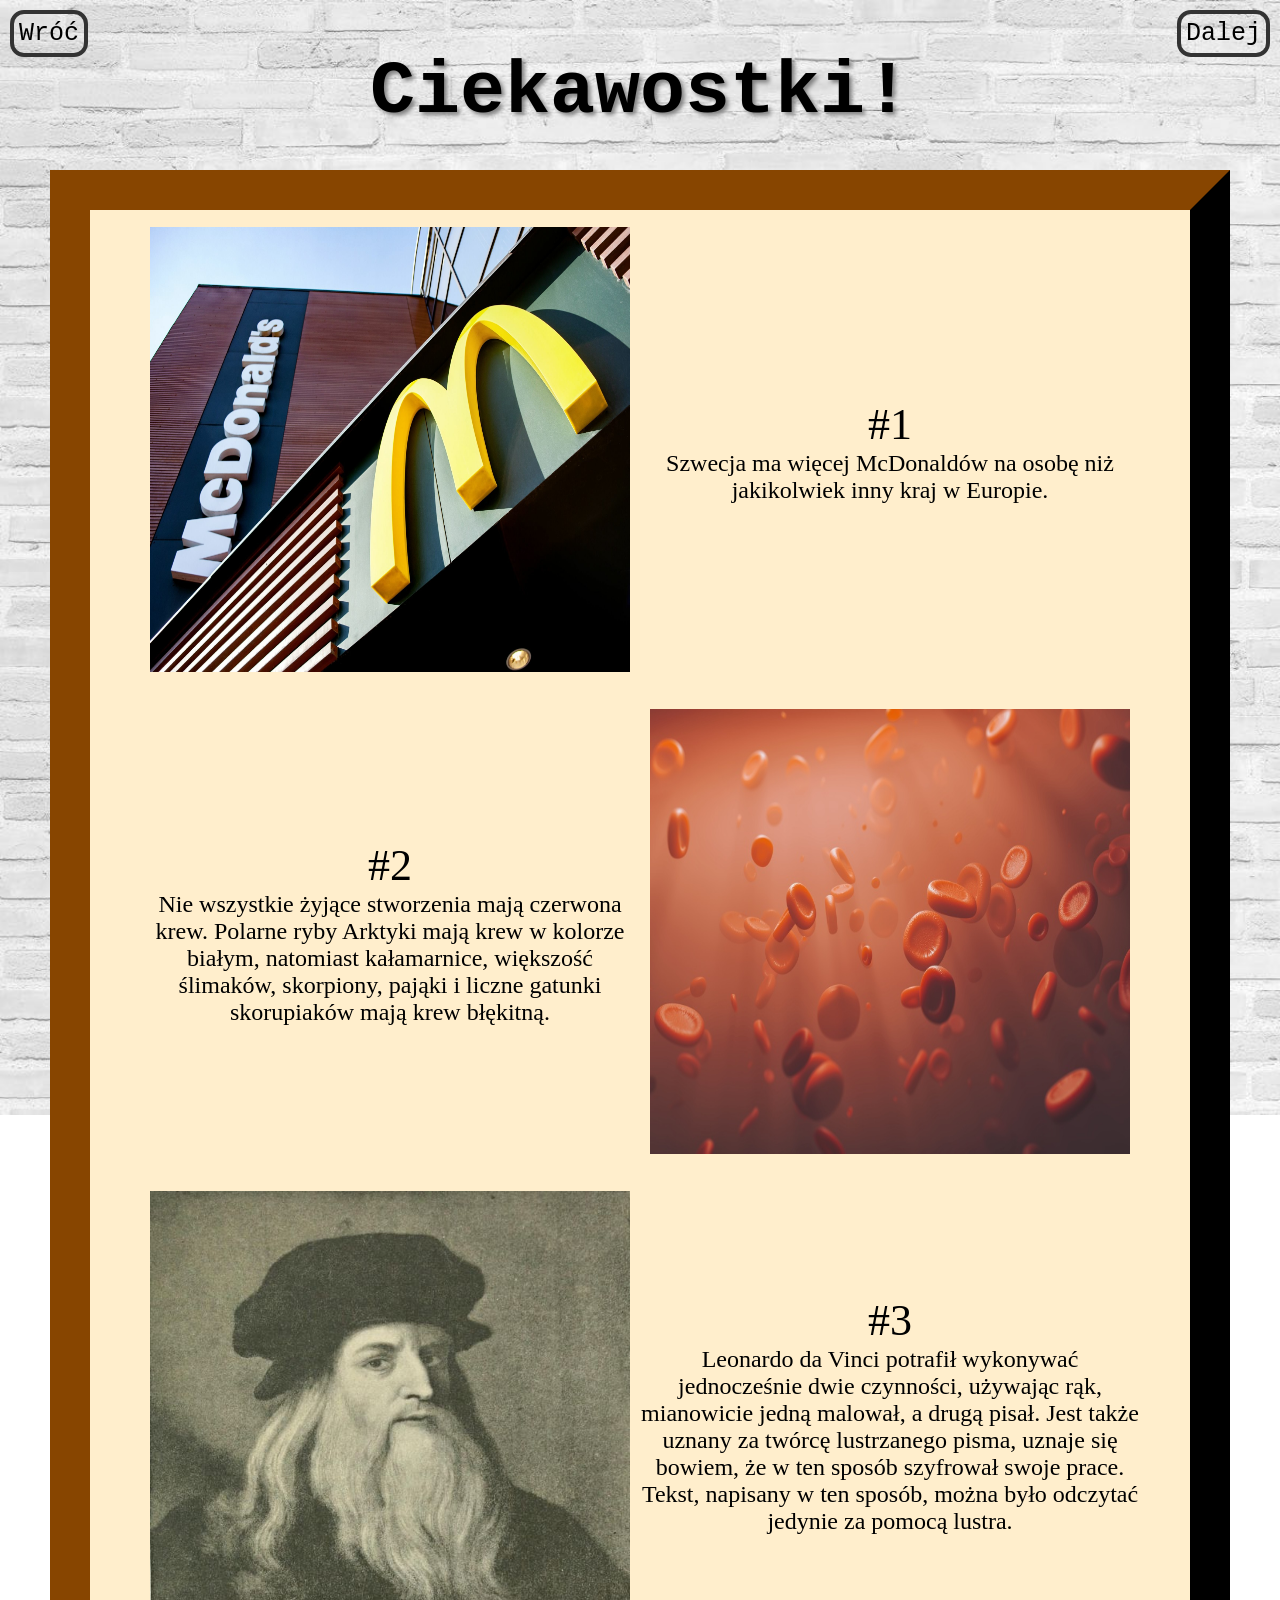
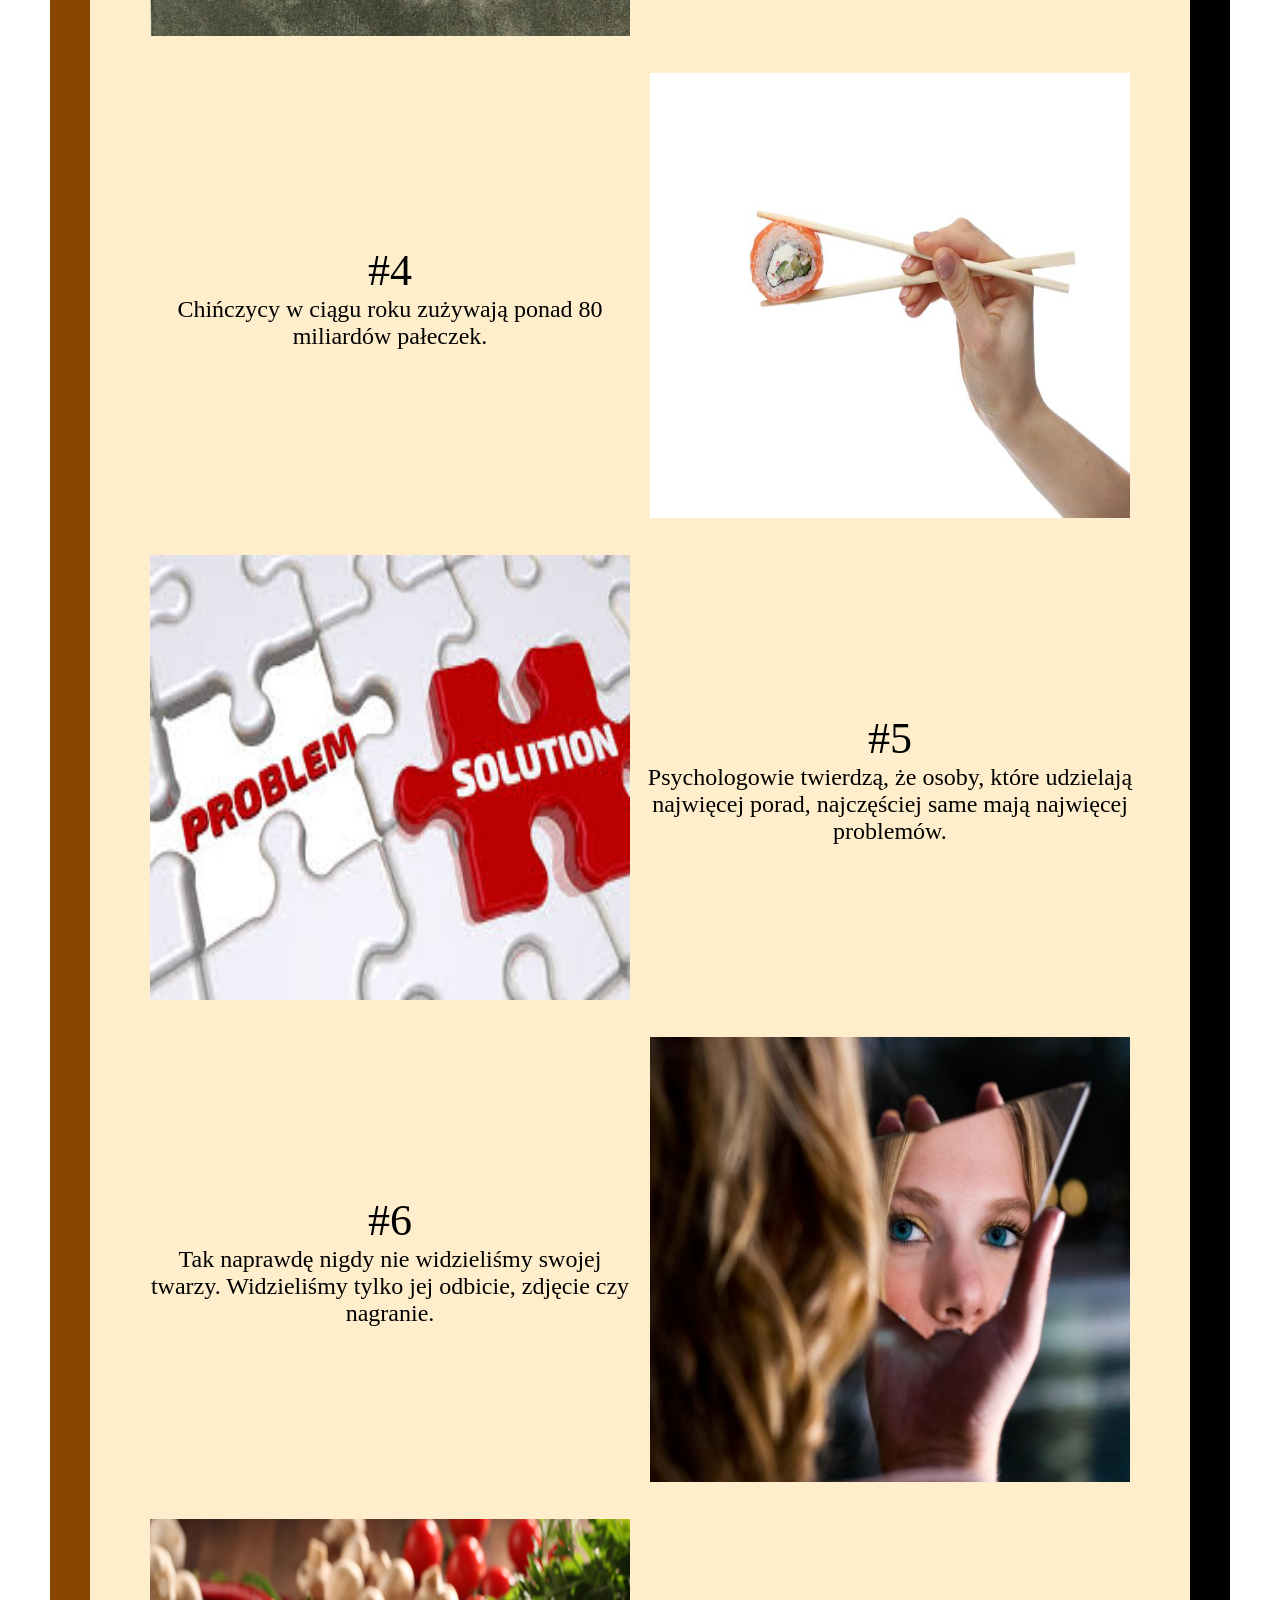
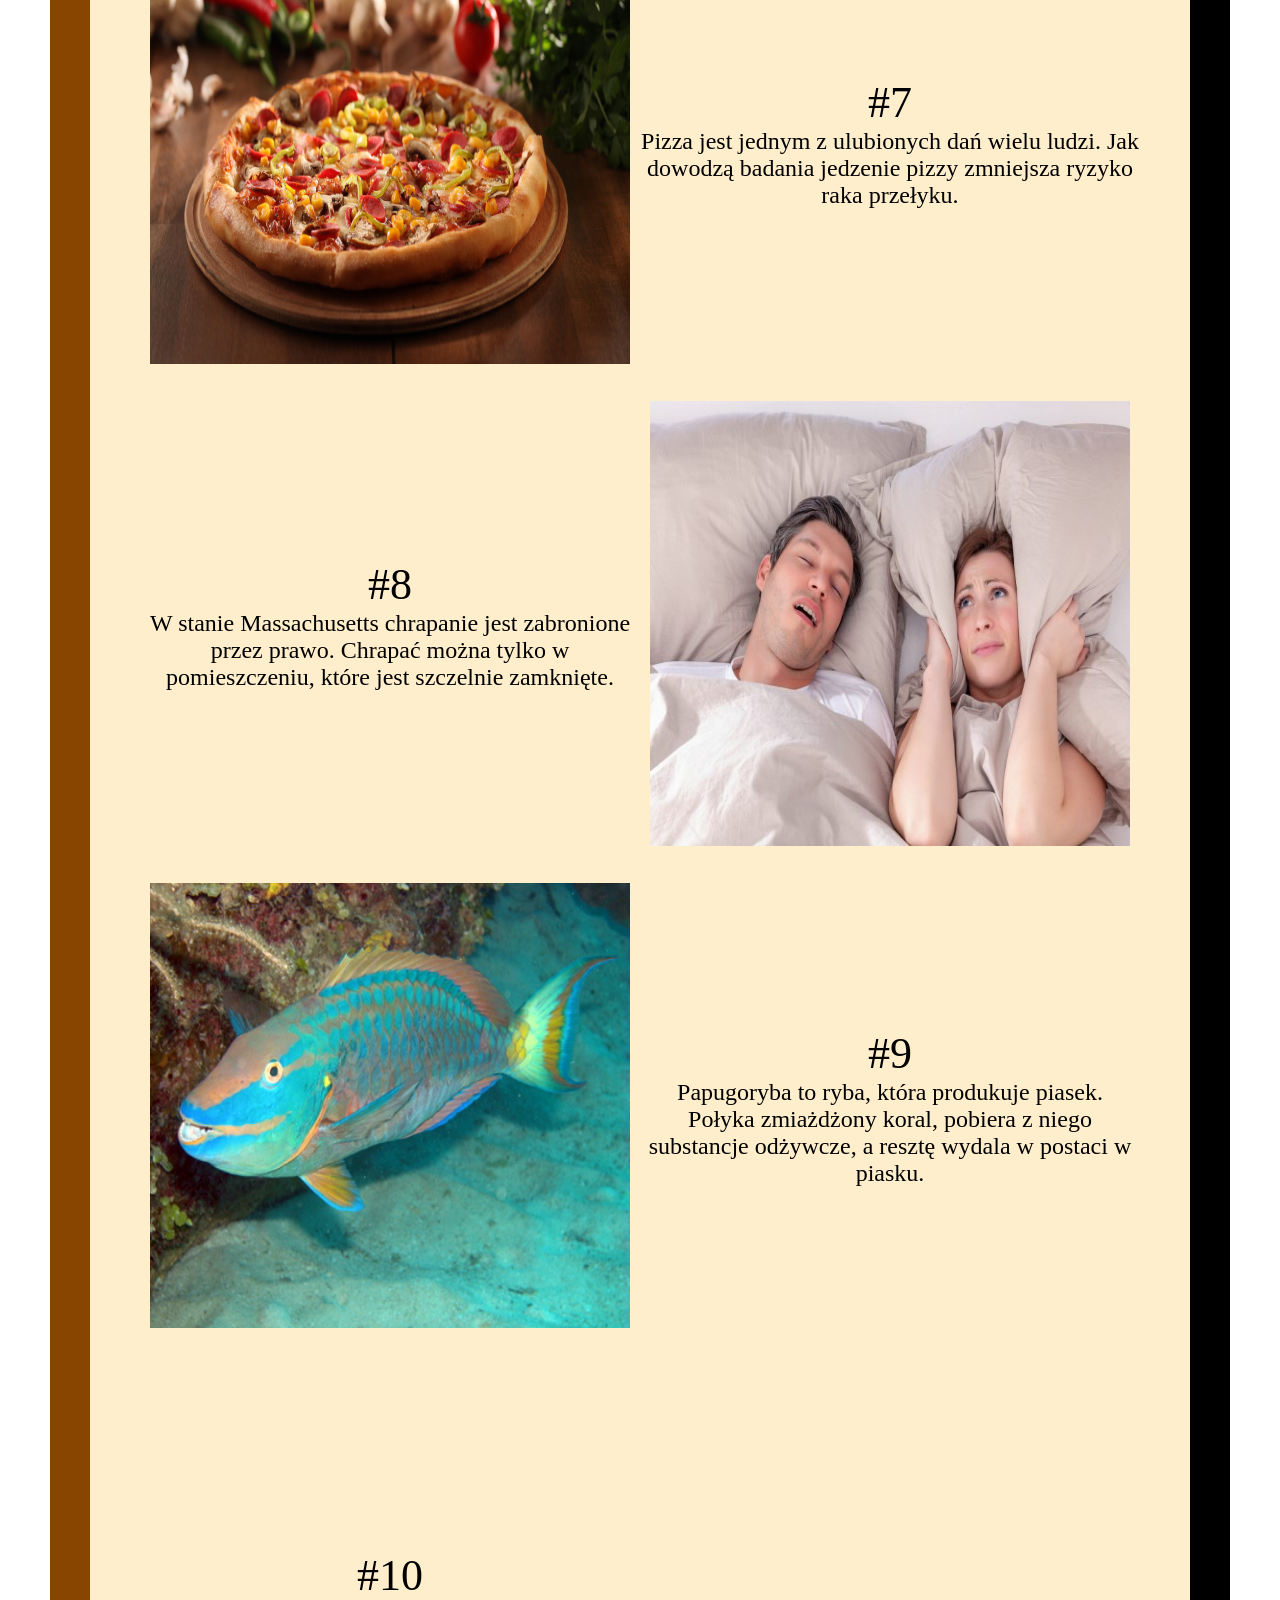
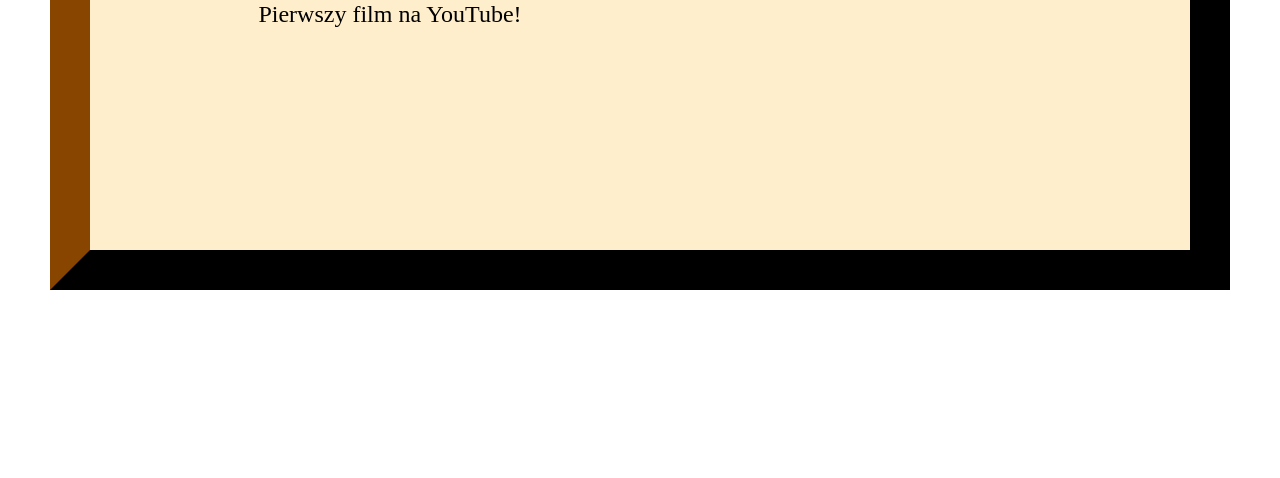
<file: Ciekawostki.html>
<!DOCTYPE html>

<html lang='PL'>

<head>
	<meta charset='UTF-8'>
	<meta name="viewport" content="width=device-width, initial-scale=1.0">
	<link rel="stylesheet" href="css.css">
	<link rel="shortcut icon" href="Images/Projekt.png">
	<title>Coś ciekawego...</title>
</head>

<body style='background-image: url("Images/aqua.jpg"); background-repeat: no-repeat; background-attachment: fixed; background-size: cover'>
	<div style='height:120px'>
		<h1 style='text-align: center; color: Black; font-family: Courier; font-size: 75px; text-shadow: grey 3px 3px 4px'>Ciekawostki!</h1>
		<a href='Wakacje.html'><button class='navibFT'>Wróć</button></a>
		<a href='Gry.html'><button class='navinFT'>Dalej</button></a>
		</div>
		
			<div style='height: 5100px'>
				<center>
				<div style='background-color: #ffeecc; height: 4840px; width: 1100px; border: 40px outset #331a00'>
					<div style='position relative; top: 0px'>
						<table style='position: relative; top: 0px; width: 1000px; text-align: center; border-collapse: collapse'>
							<tr>
							<td class='tdtd'><img src='Images/mC.png' alt='McDonald' style='width: 480px; height: 445px'></td>
							<td class='tdtd'><span style='font-size: 44px'>#1</span><br><span style='font-size: 24px'>Szwecja ma więcej McDonaldów na osobę niż jakikolwiek inny kraj w Europie.</span></td>
							</tr>
							<tr>
							<td class='tdtd'><span style='font-size: 44px'>#2</span><br><span style='font-size: 24px'>Nie wszystkie żyjące stworzenia mają czerwona krew. Polarne ryby Arktyki mają krew w kolorze białym, natomiast kałamarnice, większość ślimaków, skorpiony, pająki i liczne gatunki skorupiaków mają krew błękitną.</span></td>
							<td class='tdtd'><img src='Images/krew.png' alt='Krew' style='width: 480px; height: 445px'></td>
							</tr>
							<tr>
							<td class='tdtd'><img src='Images/davinci.png' alt='DaVinci' style='width: 480px; height: 445px'></td>
							<td class='tdtd'><span style='font-size: 44px'>#3</span><br><span style='font-size: 24px'>Leonardo da Vinci potrafił wykonywać jednocześnie dwie czynności, używając rąk, mianowicie jedną malował, a drugą pisał. Jest także uznany za twórcę lustrzanego pisma, uznaje się bowiem, że w ten sposób szyfrował swoje prace. Tekst, napisany w ten sposób, można było odczytać jedynie za pomocą lustra.</span></td>
							</tr>
							<tr>
							<td class='tdtd'><span style='font-size: 44px'>#4</span><br><span style='font-size: 24px'>Chińczycy w ciągu roku zużywają ponad 80 miliardów pałeczek.</span></td>
							<td class='tdtd'><img src='Images/sushi.png' alt='Sushi' style='width: 480px; height: 445px'></td>
							</tr>
							<tr>
							<td class='tdtd'><img src='Images/prob.png' alt='Problemy' style='width: 480px; height: 445px'></td>
							<td class='tdtd'><span style='font-size: 44px'>#5</span><br><span style='font-size: 24px'> Psychologowie twierdzą, że osoby, które udzielają najwięcej porad, najczęściej same mają najwięcej problemów.</span></td>
							</tr>
							<tr>
							<td class='tdtd'><span style='font-size: 44px'>#6</span><br><span style='font-size: 24px'>Tak naprawdę nigdy nie widzieliśmy swojej twarzy. Widzieliśmy tylko jej odbicie, zdjęcie czy nagranie.</span></td>
							<td class='tdtd'><img src='Images/twarz.png' alt='Nasza twarz' style='width: 480px; height: 445px'></td>
							</tr>
							<tr>
							<td class='tdtd'><img src='Images/pica.png' alt='PIZZA!!' style='width: 480px; height: 445px'></td>
							<td class='tdtd'><span style='font-size: 44px'>#7</span><br><span style='font-size: 24px'>Pizza jest jednym z ulubionych dań wielu ludzi. Jak dowodzą badania jedzenie pizzy zmniejsza ryzyko raka przełyku.</span></td>
							</tr>
							<tr>
							<td class='tdtd'><span style='font-size: 44px'>#8</span><br><span style='font-size: 24px'> W stanie Massachusetts chrapanie jest zabronione przez prawo. Chrapać można tylko w pomieszczeniu, które jest szczelnie zamknięte.</span></td>
							<td class='tdtd'><img src='Images/chrapanie.png' alt='Nie chrap!' style='width: 480px; height: 445px'></td>
							</tr>
							<tr>
							<td class='tdtd'><img src='Images/papryb.png' alt='Papugaryba' style='width: 480px; height: 445px'></td>
							<td class='tdtd'><span style='font-size: 44px'>#9</span><br><span style='font-size: 24px'>Papugoryba to ryba, która produkuje piasek. Połyka zmiażdżony koral, pobiera z niego substancje odżywcze, a resztę wydala w postaci w piasku.</span></td>
							</tr>
							<tr>
							<td class='tdtd'><span style='font-size: 44px'>#10</span><br><span style='font-size: 24px'>Pierwszy film na YouTube!</span></td>
							<td class='tdtd'><iframe width="480" height="445" src="https://www.youtube.com/embed/jNQXAC9IVRw" frameborder="0" allow="accelerometer; autoplay; clipboard-write; encrypted-media; gyroscope; picture-in-picture" allowfullscreen></iframe></td>
							</tr>
							
						</div>
					</div>
				</div>
				</center>
			</div>
</body>

</html>
</file>
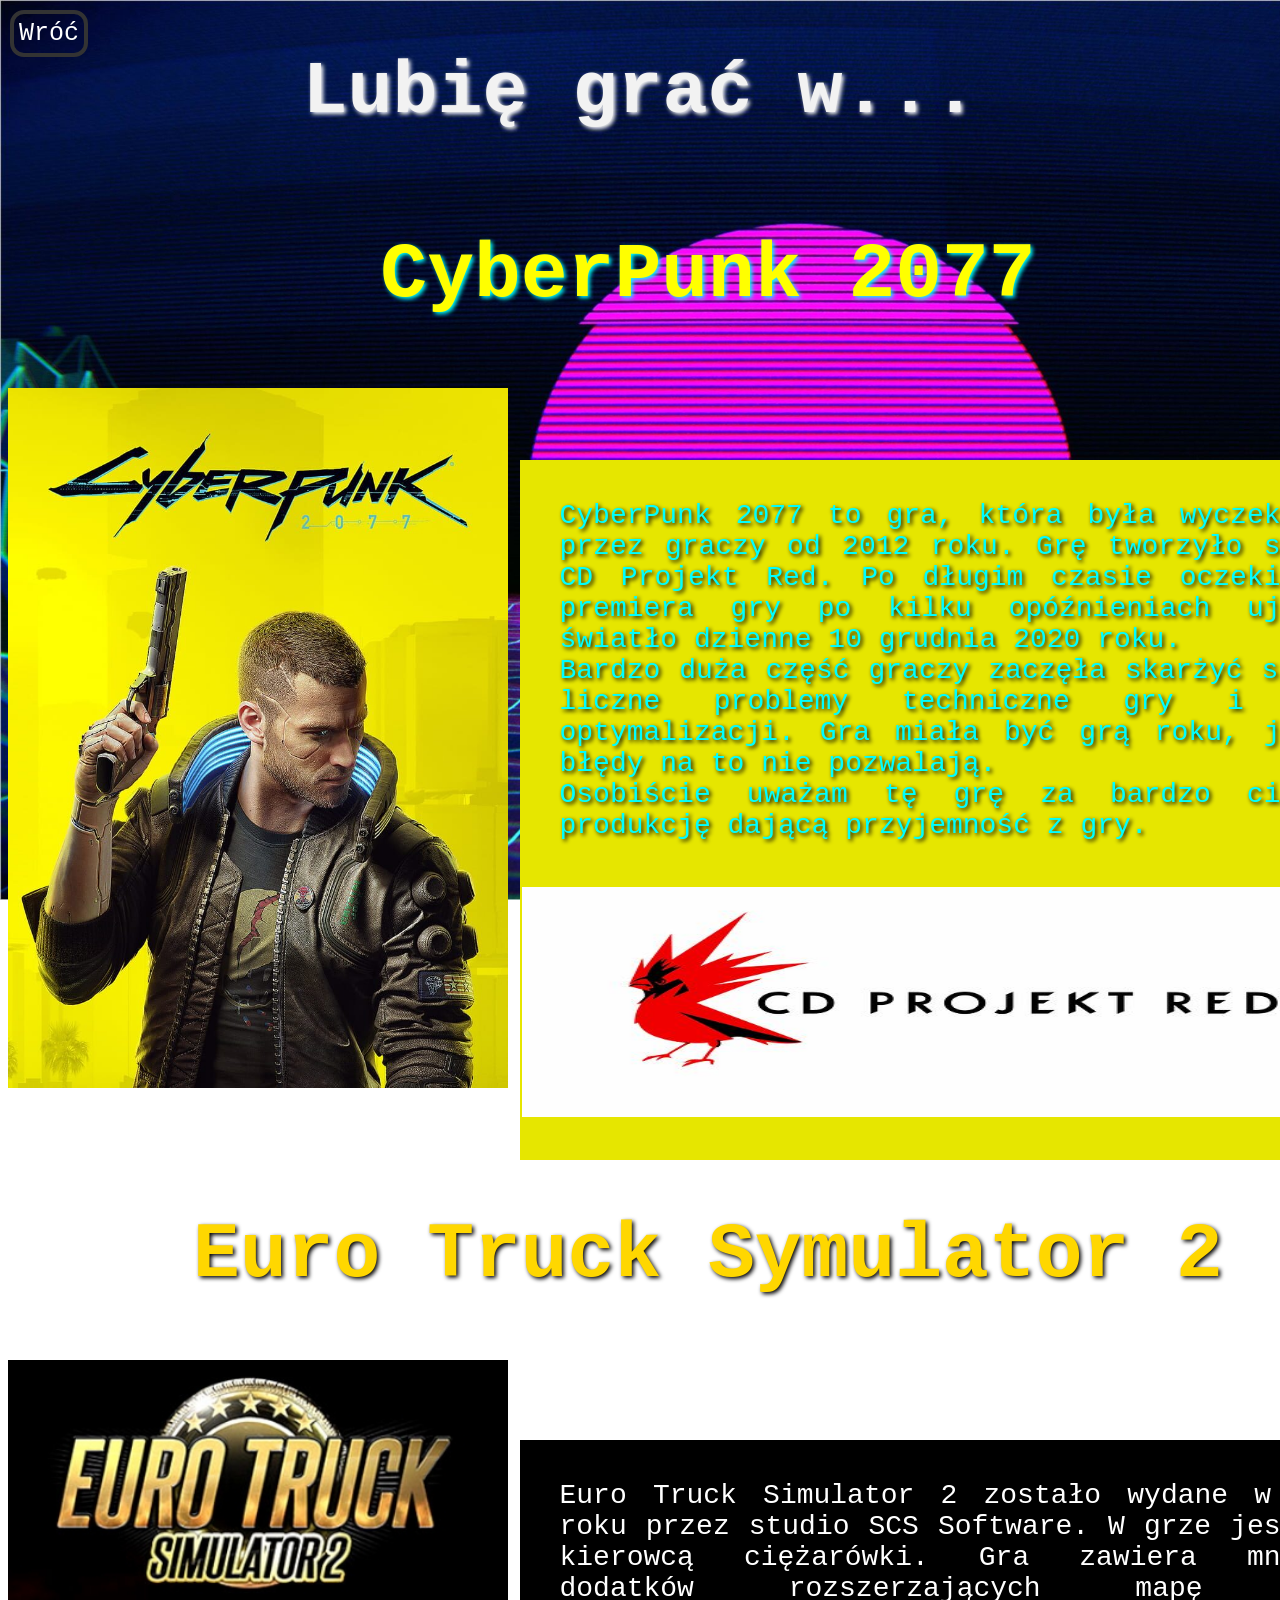
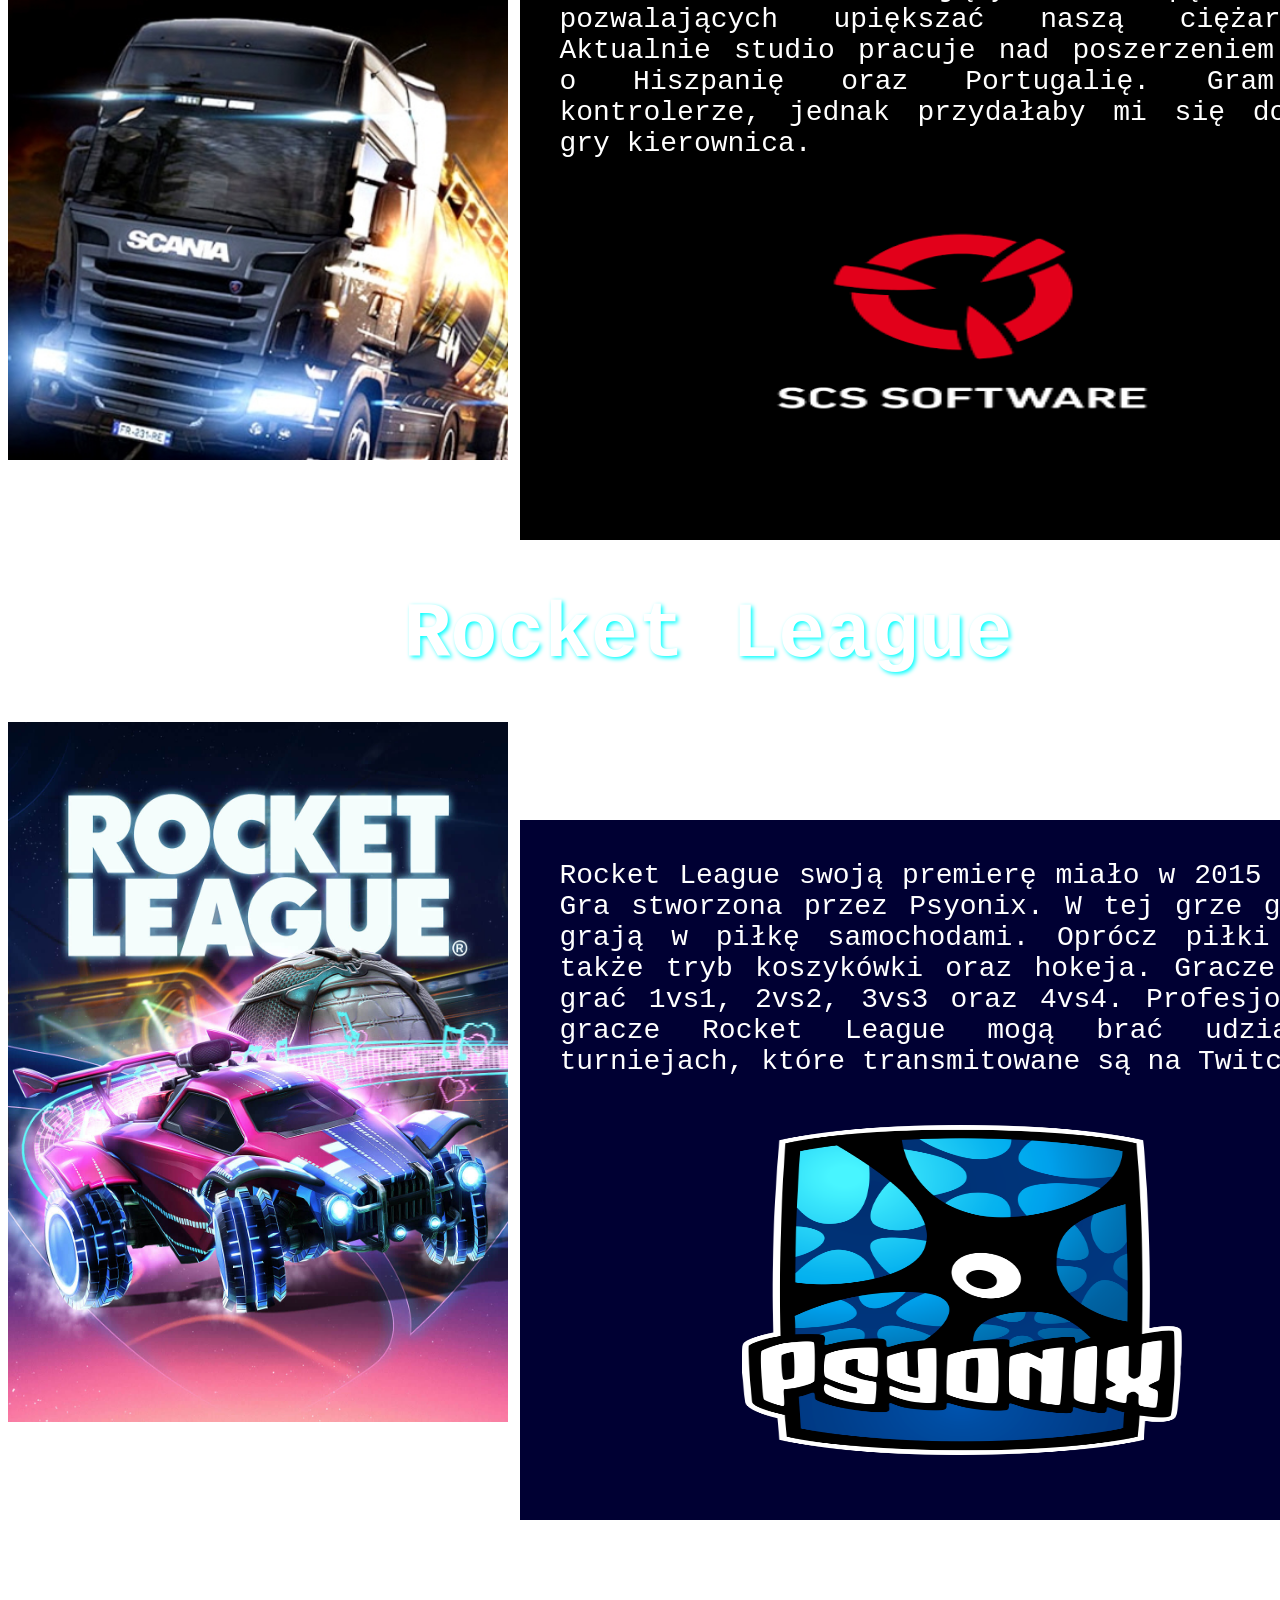
<file: Gry.html>
<!DOCTYPE html>

<html lang='PL'>

<head>
	<meta charset='UTF-8'>
	<meta name="viewport" content="width=device-width, initial-scale=1.0">
	<link rel="stylesheet" href="css.css">
	<link rel="shortcut icon" href="Images/Projekt.png">
	<title>Ulubione gry</title>
</head>

<body style='background-image: url("Images/games.png"); background-repeat: no-repeat; background-attachment: fixed; background-size: cover'>
	<div style='height:120px'>
		<h1 style='text-align: center; color: #f2f2f2; font-family: Courier; font-size: 75px; text-shadow: white 2px 2px 4px'>Lubię grać w...</h1>
		<a href='Ciekawostki.html'><button class='navib'>Wróć</button></a>
	</div>
		
		<center>
		<div style='height: 3100px; width: 1400px'>
			<div style='position: relative; top: 6px; height: 200px'>
				<h1 style='position: relative; top: 2px; font-family: Courier; font-size: 78px; color: yellow; text-shadow: aqua 2px 2px 4px'>CyberPunk 2077</h1>
			</div>
					<div style='position: absolute; top: 388px; height: 700px; width: 500px'>
						<img src='Images/CP77.jpg' alt='CyberPunk 2077' style='width: 500px; height: 700px'>
					</div>
						
						<div style='position: relative; top: 9px; left:254px; width: 885px; height: 700px; background-color: #e6e600'>
					<p style='color: aqua; font-family: Courier; font-size: 28px; text-shadow: black 2px 2px 4px; text-align: justify; padding: 40px' >CyberPunk 2077 to gra, która była wyczekiwana przez graczy od 2012 roku.
					Grę tworzyło studio CD Projekt Red. Po długim czasie oczekiwania premiera gry po kilku opóźnieniach ujrzała światło dzienne 10 grudnia 2020 roku.<br>
					Bardzo duża część graczy zaczęła skarżyć się na liczne problemy techniczne gry i brak optymalizacji. Gra miała być grą roku, jednak błędy na to nie pozwalają.<br>
					Osobiście uważam tę grę za bardzo ciekawą produkcję dającą przyjemność z gry.
					</p>
							<div style='position: relative; bottom: 22px; width: 880px; height: 230px'>
							<img src='Images/CDPR.jpg' alt='CDPR' style='width: 880px; height: 230px'>
							</div>
						</div>
						
								<div style='position: relative; top: 6px; border; height: 200px; margin-top: 20px'>
				<h1 style='position: relative; top: 2px; font-family: Courier; font-size: 78px; color: gold; text-shadow: black 2px 2px 4px'>Euro Truck Symulator 2</h1>
			</div>
					<div style='position: absolute; top: 1360px; height: 700px; width: 500px'>
						<img src='Images/Ets2.jpg' alt='ETS 2' style='width: 500px; height: 700px'>
					</div>
						
						<div style='position: relative; top: 9px; left:254px; width: 885px; height: 700px; background-color: black'>
					<p style='color: white; font-family: Courier; font-size: 28px; text-align: justify; padding: 40px' >Euro Truck Simulator 2 zostało wydane w 2012 roku przez studio SCS Software. W grze jesteśmy kierowcą ciężarówki. Gra zawiera mnóstwo dodatków rozszerzających mapę oraz pozwalających upiększać naszą ciężarówkę. Aktualnie studio pracuje nad poszerzeniem mapy o Hiszpanię oraz Portugalię. Gram na kontrolerze, jednak przydałaby mi się do tej gry kierownica.
					</p>
							<div style='position: relative; bottom: 22px; width: 880px; height: 230px'>
							<img src='Images/scs.jpg' alt='SCS' style='width: 440px; height: 230px'>
							</div>
						</div>
			
			
													<div style='position: relative; top: 6px; height: 200px; margin-top: 20px'>
				<h1 style='position: relative; top: 2px; font-family: Courier; font-size: 78px; color: white; text-shadow: aqua 2px 2px 4px'>Rocket League</h1>
			</div>
					<div style='position: absolute; top: 2322px; height: 700px; width: 500px'>
						<img src='Images/RL.jpg' alt='Rocket League' style='width: 500px; height: 700px'>
					</div>
						
						<div style='position: relative; top: 9px; left:254px; width: 885px; height: 700px; background-color: #000033'>
					<p style='color: white; font-family: Courier; font-size: 28px; text-align: justify; padding: 40px' >Rocket League swoją premierę miało w 2015 roku. Gra stworzona przez Psyonix. W tej grze gracze grają w piłkę samochodami. Oprócz piłki jest także tryb koszykówki oraz hokeja. Gracze mogą grać 1vs1, 2vs2, 3vs3 oraz 4vs4. Profesjonalni gracze Rocket League mogą brać udział w turniejach, które transmitowane są na Twitchtv.
					</p>
							<div style='position: relative; top: -20px; width: 880px; height: 230px'>
							<img src='Images/psyonix.jpg' alt='Psyonix' style='width: 440px; height: 330px'>
							</div>
						</div>
		
		
		</div>
		</center>
</body>

</html>
</file>
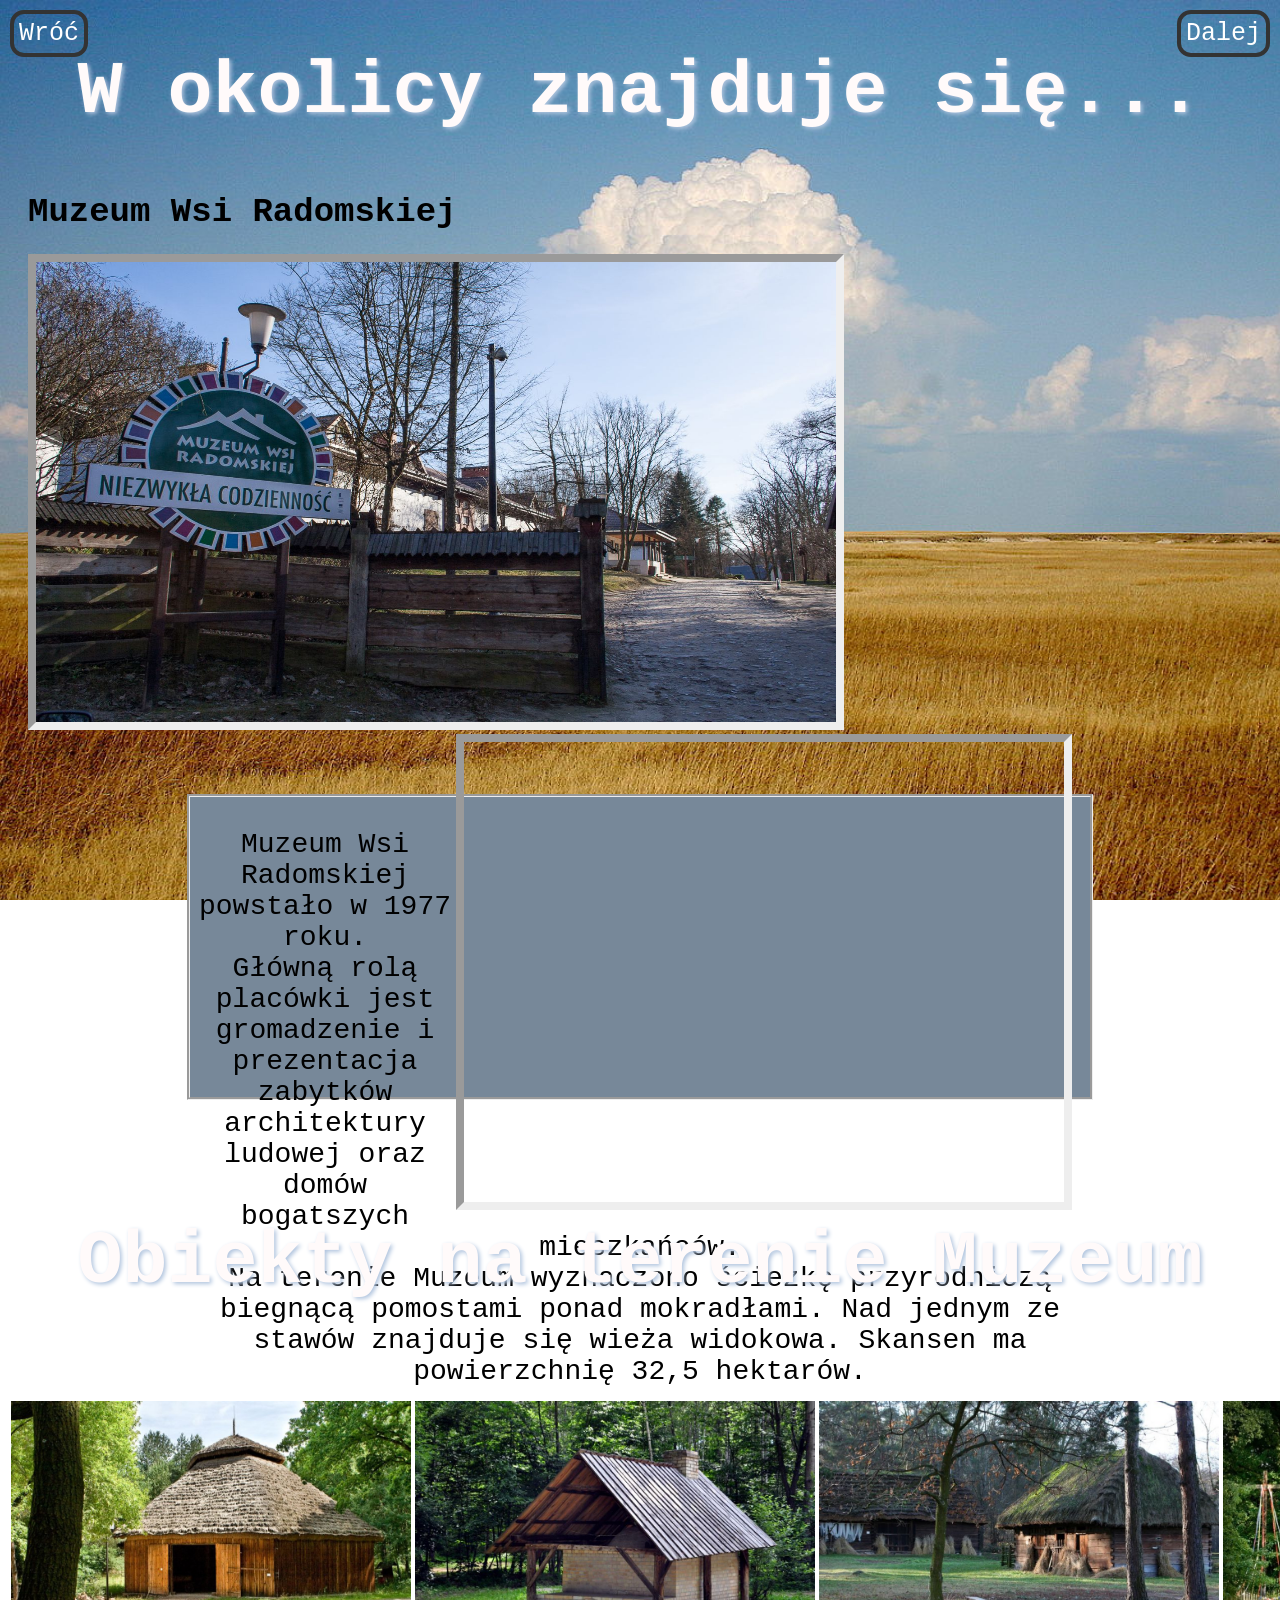
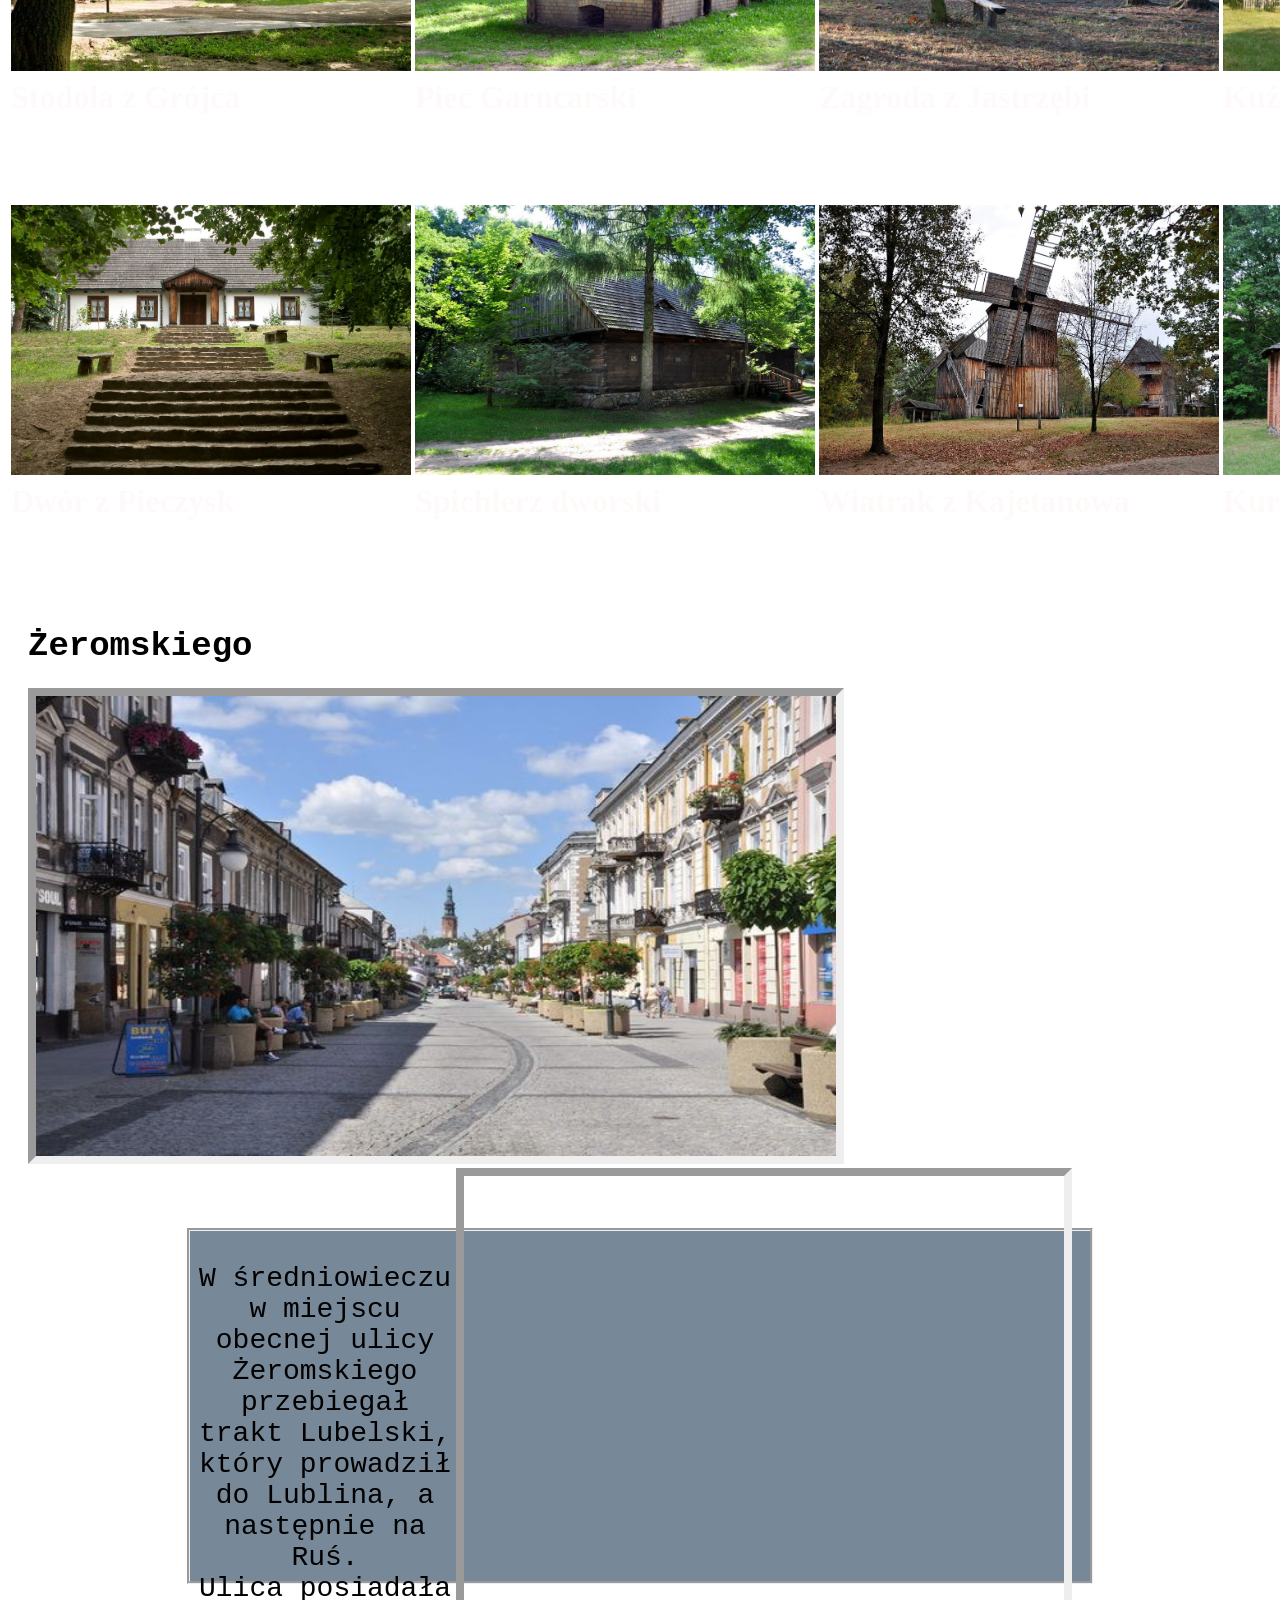
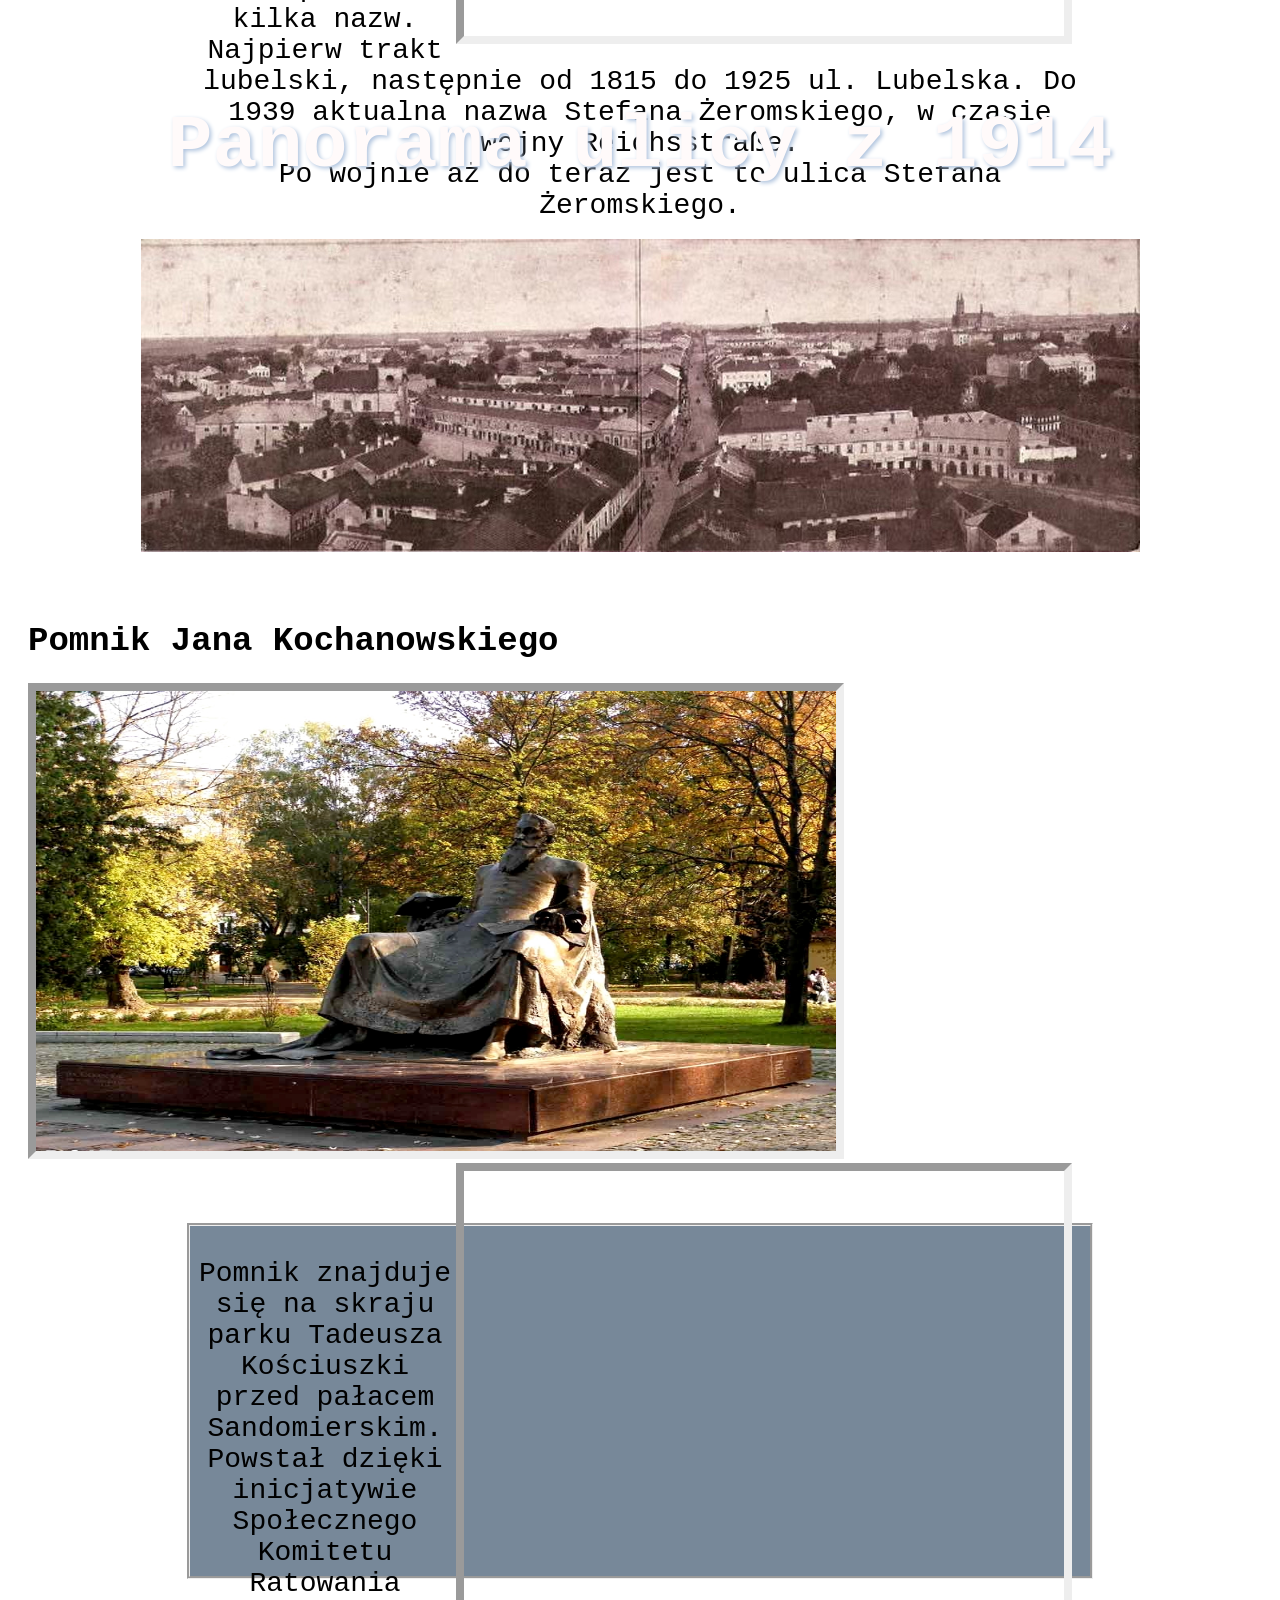
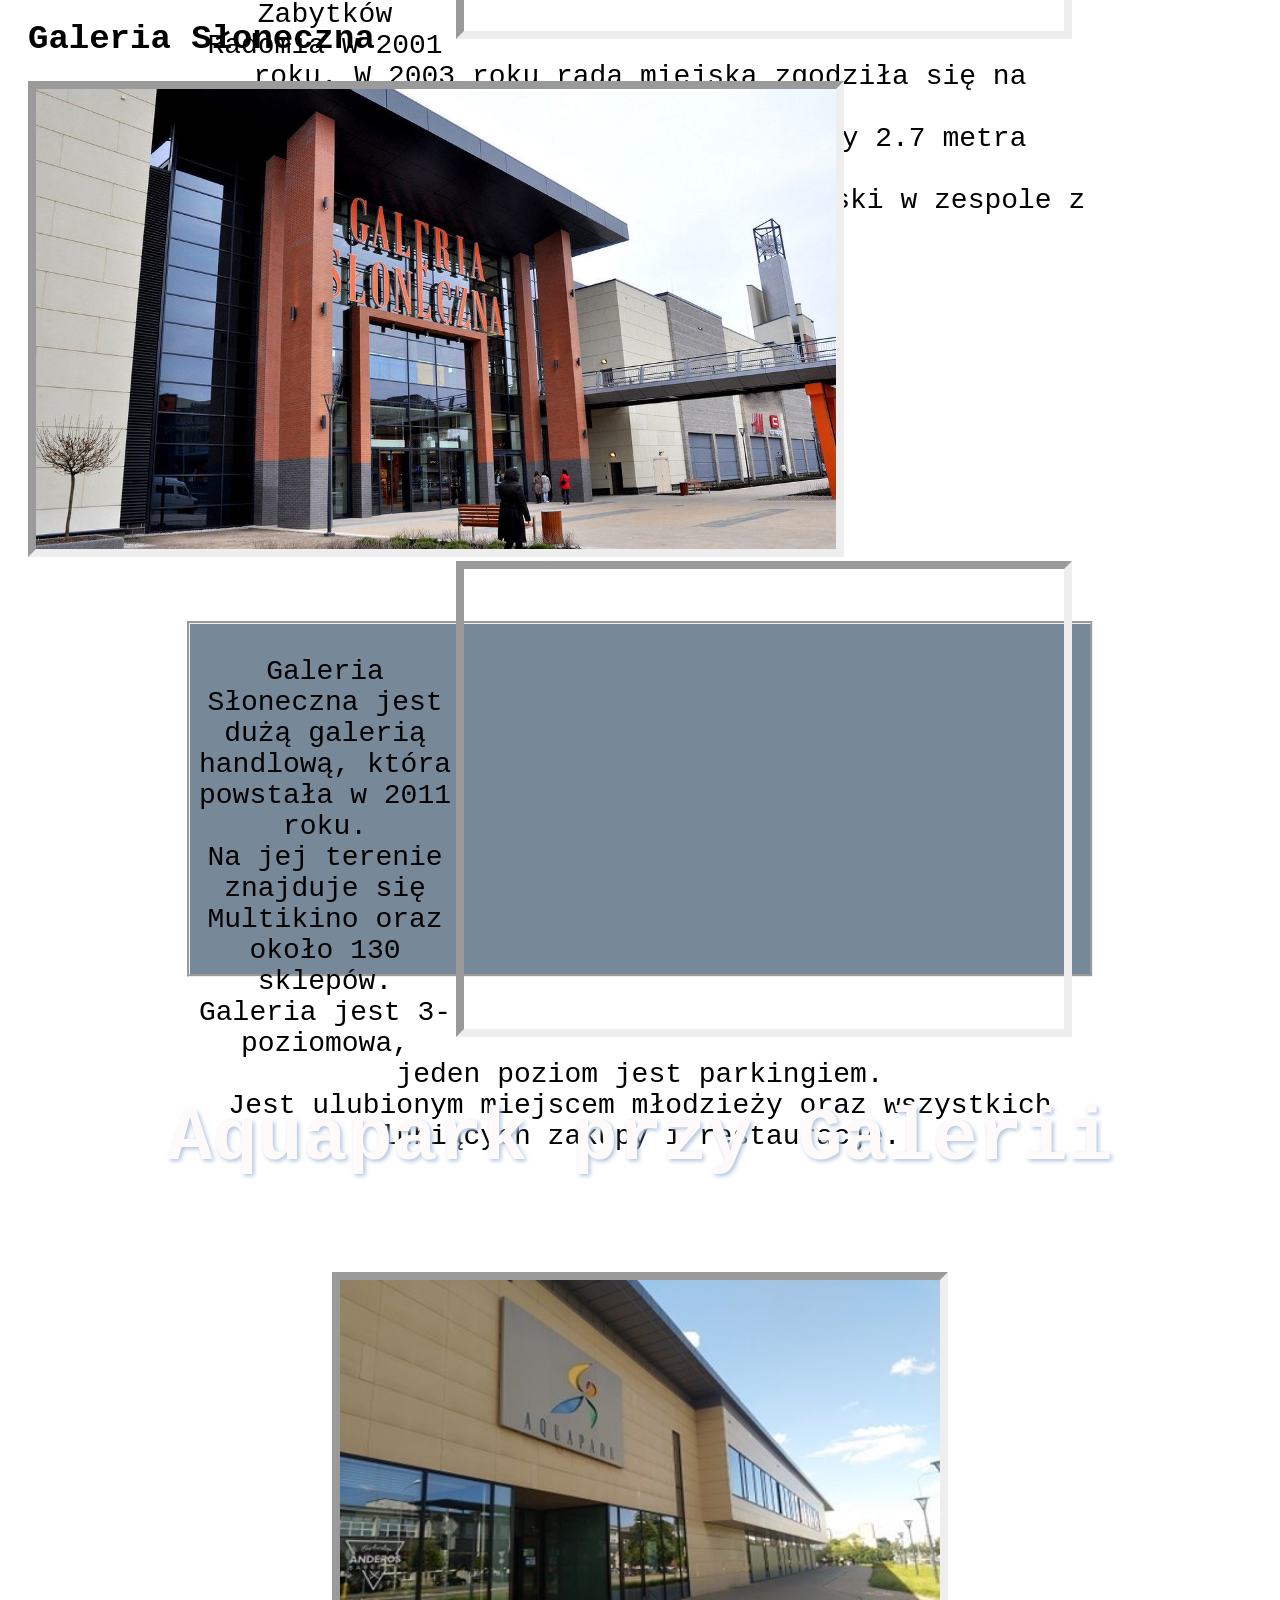
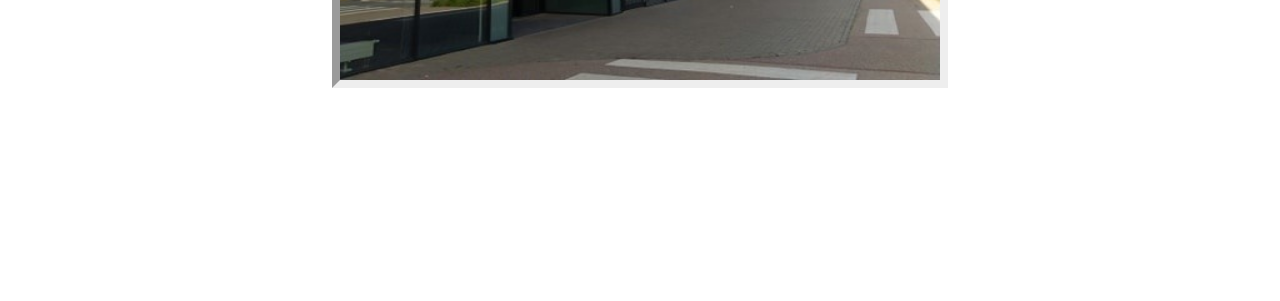
<file: Okolica.html>
<!DOCTYPE html>

<html lang='PL'>

<head>
	<meta charset='UTF-8'>
	<meta name="viewport" content="width=device-width, initial-scale=1.0">
	<link rel="stylesheet" href="css.css">
	<link rel="shortcut icon" href="Images/Projekt.png">
	<title>Miejsca w okolicy</title>
</head>

<body style='background-image: url("Images/near.png"); background-repeat: no-repeat; background-attachment: fixed; background-size: cover'>
	<div style='height:120px'>
		<h1 style='text-align: center; color: #FFFAFA; font-family: Courier; font-size: 75px; text-shadow: #B0C4DE 2px 2px 4px'>W okolicy znajduje się...</h1>
		<a href='Zainthobb.html'><button class='navib'>Wróć</button></a>
		<a href='Wakacje.html'><button class='navin'>Dalej</button></a>
	</div>
		
		<div style='height: 6500px'>
		<h1 class='HL'>Muzeum Wsi Radomskiej</h1>
		<img src='Images/MWR.png' alt='Muzeum Wsi Radomskiej' style='width: 800px; height: 460px; margin-left: 20px; border: inset; border-width: 8px'>
		<iframe src="https://www.google.com/maps/embed?pb=!1m18!1m12!1m3!1d2490.937586121838!2d21.080085515764946!3d51.36744407961242!2m3!1f0!2f0!3f0!3m2!1i1024!2i768!4f13.1!3m3!1m2!1s0x47185bc1f0fad655%3A0x3556e6248d44f25!2sMuzeum%20Wsi%20Radomskiej%20w%20Radomiu!5e0!3m2!1spl!2spl!4v1610986635187!5m2!1spl!2spl" width="600" height="460" frameborder="0" style="float: right; margin-right: 200px; border: inset; border-width: 8px; allowfullscreen="" aria-hidden="false" tabindex="0"></iframe>
		
			<center>
			<div style='height: 300px; width: 900px; background-color: #778899; margin-top: 60px; border: groove'>
			<p style='color: ##f2f2f2; font-family: Courier; font-size: 28px; padding: 4px'>Muzeum Wsi Radomskiej powstało w 1977 roku.
			<br>
			Główną rolą placówki jest gromadzenie i prezentacja zabytków architektury ludowej oraz domów bogatszych mieszkańców.
			<br>
			Na terenie Muzeum wyznaczono ścieżkę przyrodniczą biegnącą pomostami ponad mokradłami. Nad jednym ze stawów znajduje się wieża widokowa. Skansen ma powierzchnię 32,5 hektarów.
			</p>
			</div>
			<h1 style='margin-top: 120px; text-align: center; color: #FFFAFA; font-family: Courier; font-size: 75px; text-shadow: #B0C4DE 2px 2px 4px'>Obiekty na terenie Muzeum<h1>
			<table>
			<tr>
			<td class='td1'><img src='Images/Stodola.png' alt='Stodoła z Grójca' style='width: 400px; height: 270px'><span style='color: #FFFAFA'>Stodoła z Grójca</span></td>
			<td class='td1'><img src='Images/Piec.png' alt='Piec Garncarski' style='width: 400px; height: 270px'><span style='color: #FFFAFA'>Piec Garncarski</span></td>
			<td class='td1'><img src='Images/Zagroda.png' alt='Zagroda z Jastrzębi' style='width: 400px; height: 270px'><span style='color: #FFFAFA'>Zagroda z Jastrzębi</span></td>
			<td class='td1'><img src='Images/Kuznia.png' alt='Kuźnia z Trębowca' style='width: 400px; height: 270px'><span style='color: #FFFAFA'>Kuźnia z Trębowca</span></td>
			</tr>
			<tr>
			<td class='td1'><img src='Images/Dwor.png' alt='Dwór z Pieczysk' style='width: 400px; height: 270px'><span style='color: #FFFAFA'>Dwór z Pieczysk</span></td>
			<td class='td1'><img src='Images/Spichlerz.png' alt='Spichlerz dworski z Wilkowa' style='width: 400px; height: 270px'><span style='color: #FFFAFA'>Spichlerz dworski</span></td>
			<td class='td1'><img src='Images/Wiatrak.png' alt='Wiatrak z Kajetanowa' style='width: 400px; height: 270px'><span style='color: #FFFAFA'>Wiatrak z Kajetanowa</span></td>
			<td class='td1'><img src='Images/Kurnik.png' alt='Kurnik dworski z Konar' style='width: 400px; height: 270px'><span style='color: #FFFAFA'>Kurnik dworski z Konar</span></td>
			</tr>
			</table>
			</center>
			<br>
				<h1 class='HL'>Żeromskiego</h1>
				<img src='Images/zeroma.png' alt='Żeromskiego Radom' style='width: 800px; height: 460px; margin-left: 20px; border: inset; border-width: 8px'>
				<iframe src="https://www.google.com/maps/embed?pb=!1m18!1m12!1m3!1d2489.1409015540908!2d21.15707431576605!3d51.400465679617746!2m3!1f0!2f0!3f0!3m2!1i1024!2i768!4f13.1!3m3!1m2!1s0x47185ecfa1c228d1%3A0x48ceebb219c10eb9!2s%C5%BBeromskiego%2C%2026-610%20Radom!5e0!3m2!1spl!2spl!4v1610991099169!5m2!1spl!2spl" width="600" height="460" frameborder="0" style="float: right; margin-right: 200px; border: inset; border-width: 8px; allowfullscreen="" aria-hidden="false" tabindex="0"></iframe>
				<center>
				<div style='height: 350px; width: 900px; background-color: #778899; margin-top: 60px; border: groove'>
				<p style='color: ##f2f2f2; font-family: Courier; font-size: 28px; padding: 4px'>W średniowieczu w miejscu obecnej ulicy Żeromskiego przebiegał trakt Lubelski, który prowadził do Lublina, a następnie na Ruś.
				<br>
				Ulica posiadała kilka nazw. Najpierw trakt lubelski, następnie od 1815 do 1925 ul. Lubelska. Do 1939 aktualna nazwa Stefana Żeromskiego, w czasie wojny Reichsstraße.
				<br>
				Po wojnie aż do teraz jest to ulica Stefana Żeromskiego.
				</p>
				</div>
				<h1 style='margin-top: 120px; text-align: center; color: #FFFAFA; font-family: Courier; font-size: 75px; text-shadow: #B0C4DE 2px 2px 4px'>Panorama ulicy z 1914<h1>
				<img src='Images/zeroma2.png' alt='Panorama'>
				</center>
				<br>
					<h1 class='HL'>Pomnik Jana Kochanowskiego</h1>
					<img src='Images/PJK.png' alt='Pomnik Jana Kochanowskiego Radom' style='width: 800px; height: 460px; margin-left: 20px; border: inset; border-width: 8px'>
					<iframe src=" https://www.google.com/maps/embed?pb=!1m18!1m12!1m3!1d2489.1498539456597!2d21.155840515766016!3d51.40030117961764!2m3!1f0!2f0!3f0!3m2!1i1024!2i768!4f13.1!3m3!1m2!1s0x47185ecf05b7ac31%3A0xd4ee3a5ce4e9fe5e!2sPomnik%20Jana%20Kochanowskiego%20w%20Radomiu!5e0!3m2!1spl!2spl!4v1610992249956!5m2!1spl!2spl" width="600" height="460" frameborder="0" style="float: right; margin-right: 200px; border: inset; border-width: 8px; allowfullscreen="" aria-hidden="false" tabindex="0"></iframe>
					<center>
						<div style='height: 350px; width: 900px; background-color: #778899; margin-top: 60px; border: groove'>
						<p style='color: ##f2f2f2; font-family: Courier; font-size: 28px; padding: 4px'>Pomnik znajduje się na skraju parku Tadeusza Kościuszki przed pałacem Sandomierskim.
						<br>
						Powstał dzięki inicjatywie Społecznego Komitetu Ratowania Zabytków Radomia w 2001 roku. W 2003 roku rada miejska zgodziła się na budowę.
						<br>
						Pomik wykonany jest z brązu i mierzy 2.7 metra wysokości.
						<br>
						Otoczenie zaprojektował Andrzej Wyszyński w zespole z Mariuszem Antosem.
						</p>
						</div>
						</center>
						<br>
							<h1 class='HL'>Galeria Słoneczna</h1>
							<img src='Images/GS.png' alt='Galeria Słoneczna w Radomiu' style='width: 800px; height: 460px; margin-left: 20px; border: inset; border-width: 8px'>
							<iframe src="https://www.google.com/maps/embed?pb=!1m18!1m12!1m3!1d2488.8152763397534!2d21.153014815766287!3d51.406448779618685!2m3!1f0!2f0!3f0!3m2!1i1024!2i768!4f13.1!3m3!1m2!1s0x47185ed2497c8aaf%3A0xae5782516cb4c2a!2sGaleria%20S%C5%82oneczna!5e0!3m2!1spl!2spl!4v1610993085746!5m2!1spl!2spl" width="600" height="460" frameborder="0" style="float: right; margin-right: 200px; border: inset; border-width: 8px; allowfullscreen="" aria-hidden="false" tabindex="0"></iframe>
							<center>
							<div style='height: 350px; width: 900px; background-color: #778899; margin-top: 60px; border: groove'>
							<p style='color: ##f2f2f2; font-family: Courier; font-size: 28px; padding: 4px'>Galeria Słoneczna jest dużą galerią handlową, która powstała w 2011 roku.
							<br>
							Na jej terenie znajduje się Multikino oraz około 130 sklepów. Galeria jest 3-poziomowa, jeden poziom jest parkingiem.
							<br>
							Jest ulubionym miejscem młodzieży oraz wszystkich lubiących zakupy i restauracje.
							</p>
							</div>
							<h1 style='margin-top: 120px; text-align: center; color: #FFFAFA; font-family: Courier; font-size: 75px; text-shadow: #B0C4DE 2px 2px 4px'>Aquapark przy Galerii<h1>
							<img src='Images/Aqua.png' alt='Aquapark' style='width: 600px; height: 400px; margin-top: 40px; border: inset; border-width: 8px'>
							</center>
							
		</div>
</body>

</html>
</file>
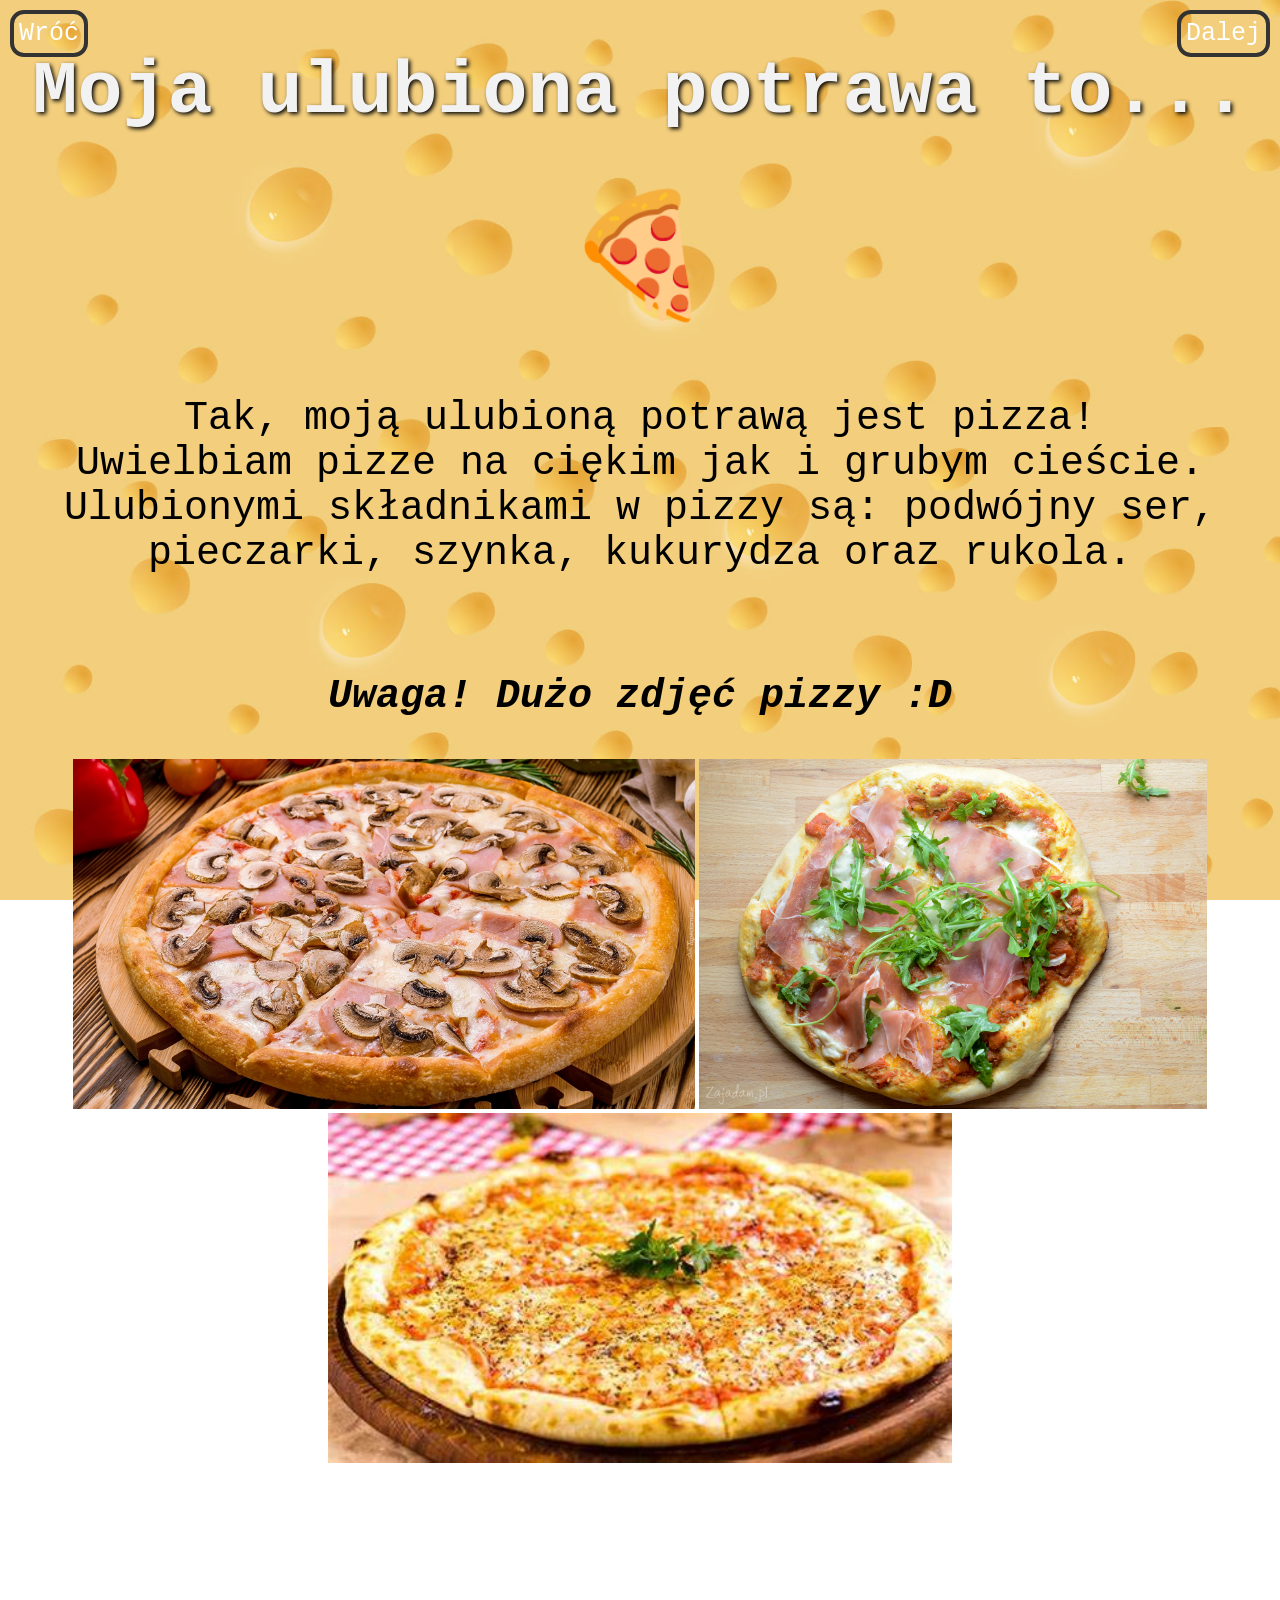
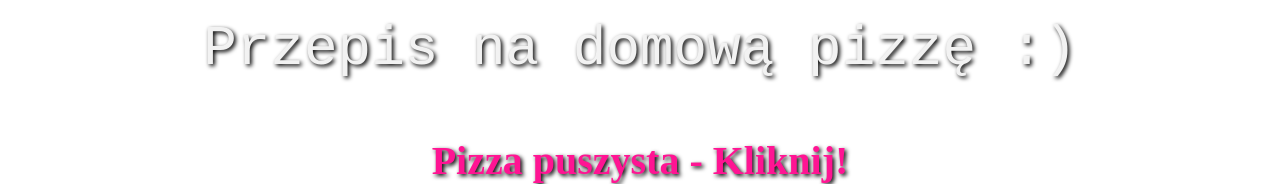
<file: Potrawa.html>
<!DOCTYPE html>

<html lang='PL'>

<head>
	<meta charset='UTF-8'>
	<meta name="viewport" content="width=device-width, initial-scale=1.0">
	<link rel="stylesheet" href="css.css">
	<link rel="shortcut icon" href="Images/Projekt.png">
	<title>Pyszne jedzonko</title>
</head>

<body style='background-image: url("Images/cheese.png"); background-repeat: no-repeat; background-attachment: fixed; background-size: cover'>
	<div style='height:120px'>
		<h1 style='text-align: center; color: #f2f2f2; font-family: Courier; font-size: 75px; text-shadow: black 2px 2px 4px'>Moja ulubiona potrawa to...</h1>
		<a href='index.html'><button class='navib'>Wróć</button></a>
		<a href='Ksiazka.html'><button class='navin'>Dalej</button></a>
	</div>
			<div style='height: 1400px'>
			<p style='text-align: center; font-size: 120px; margin-top: 15px'>&#127829 </p>
			<p style='text-align: center; color: ##f2f2f2; font-family: Courier; font-size: 40px; margin-top: -50px'>Tak, moją ulubioną potrawą jest pizza!<br>
			Uwielbiam pizze na ciękim jak i grubym cieście. Ulubionymi składnikami w pizzy są: podwójny ser, pieczarki, szynka, kukurydza oraz rukola.</p>
			<br>
			<p style='text-align: center; color: ##f2f2f2; font-family: Courier; font-size: 40px'><b><i>Uwaga! Dużo zdjęć pizzy :D</b></i></p>
				<center>
				<img src='Images/pizza1.png' alt='&#127829' style='height: 350px'>
				<img src='Images/pizza2.png' alt='&#127829' style='height: 350px'>
				<img src='Images/pizza3.png' alt='&#127829' style='height: 350px'>
				</center>
					<p style='text-align: center; color: #f2f2f2; font-family: Courier; font-size: 56px; margin-top: 150px; text-shadow: black 2px 2px 4px'>Przepis na domową pizzę :)</p>
					<a href='https://www.kwestiasmaku.com/kuchnia_wloska/pizza/puszysta_pizza/przepis.html' target='blank' style='text-decoration: none'><p style='text-align: center; color: #FF1493; font-family: Palatino Linotype; font-size: 40px; text-shadow: black 2px 2px 4px'><b>Pizza puszysta - Kliknij!</b></p>
					
			</div>
</body>

</html>
</file>
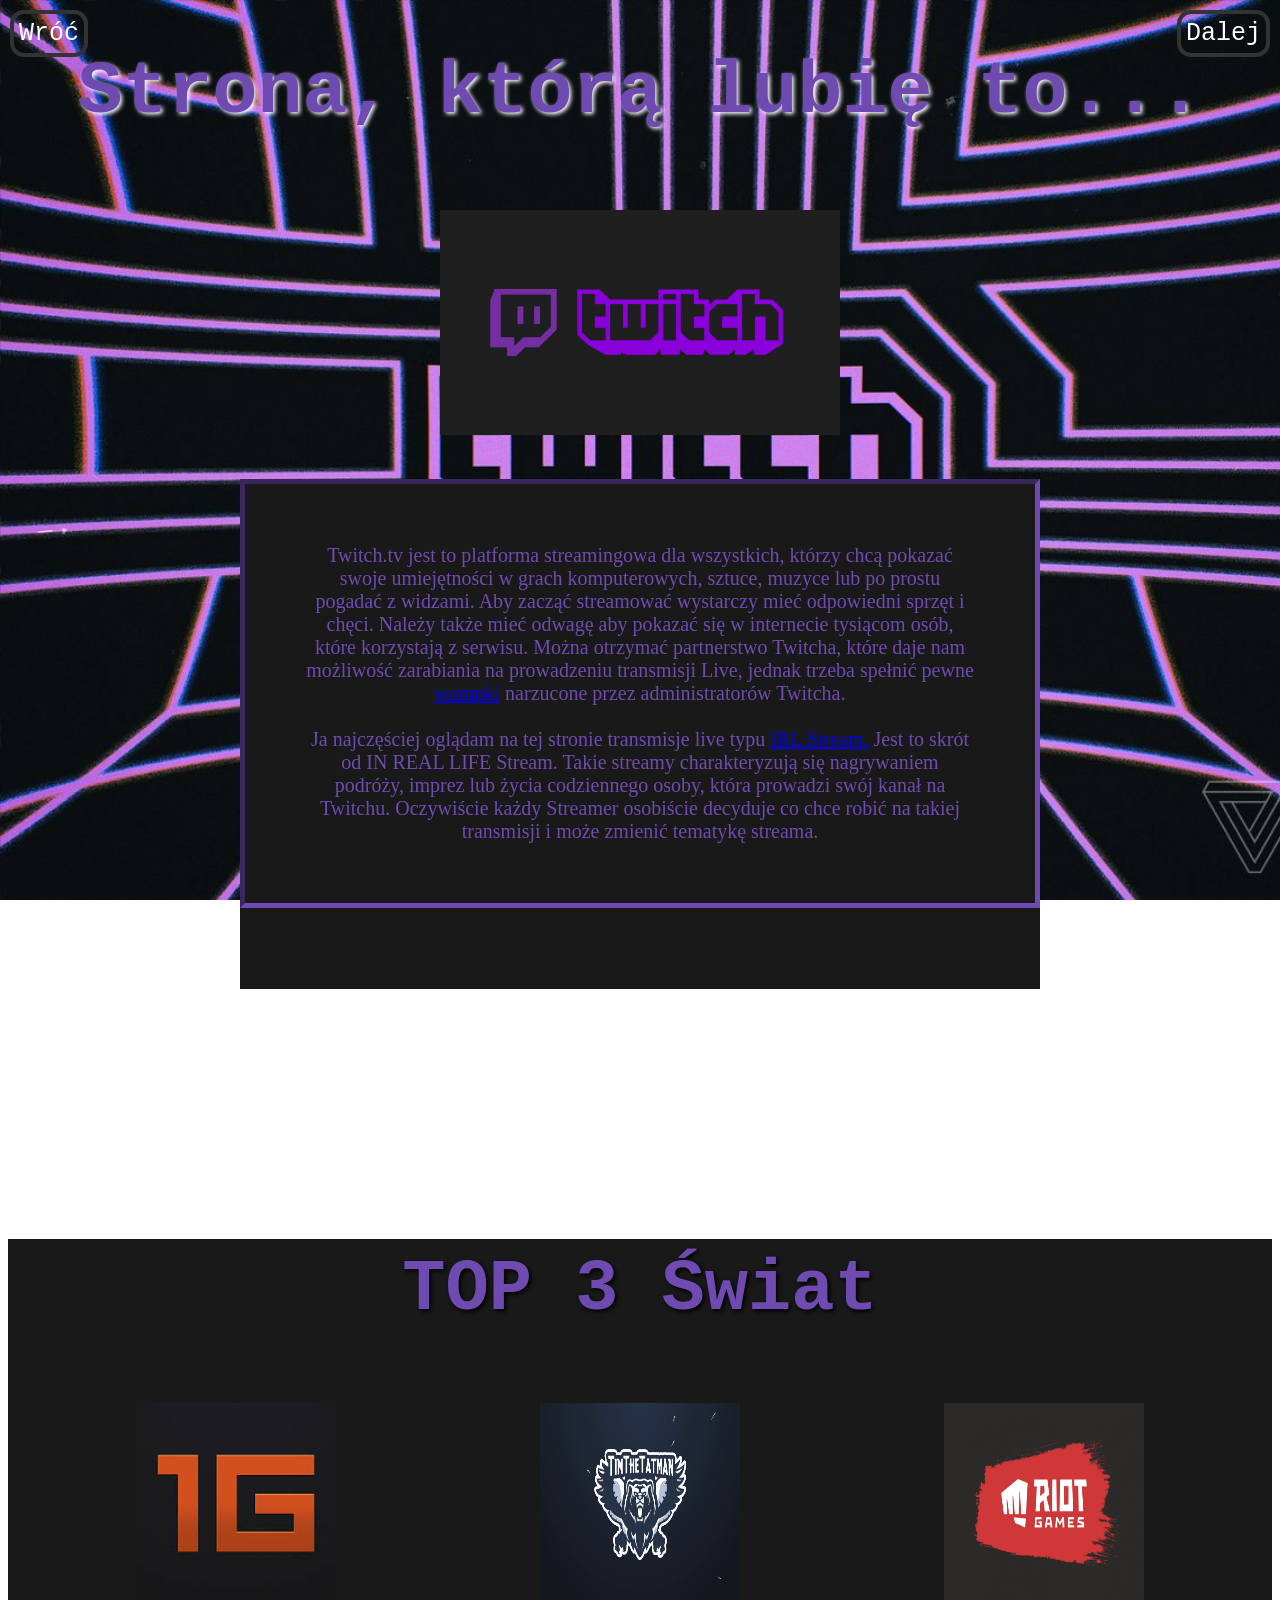
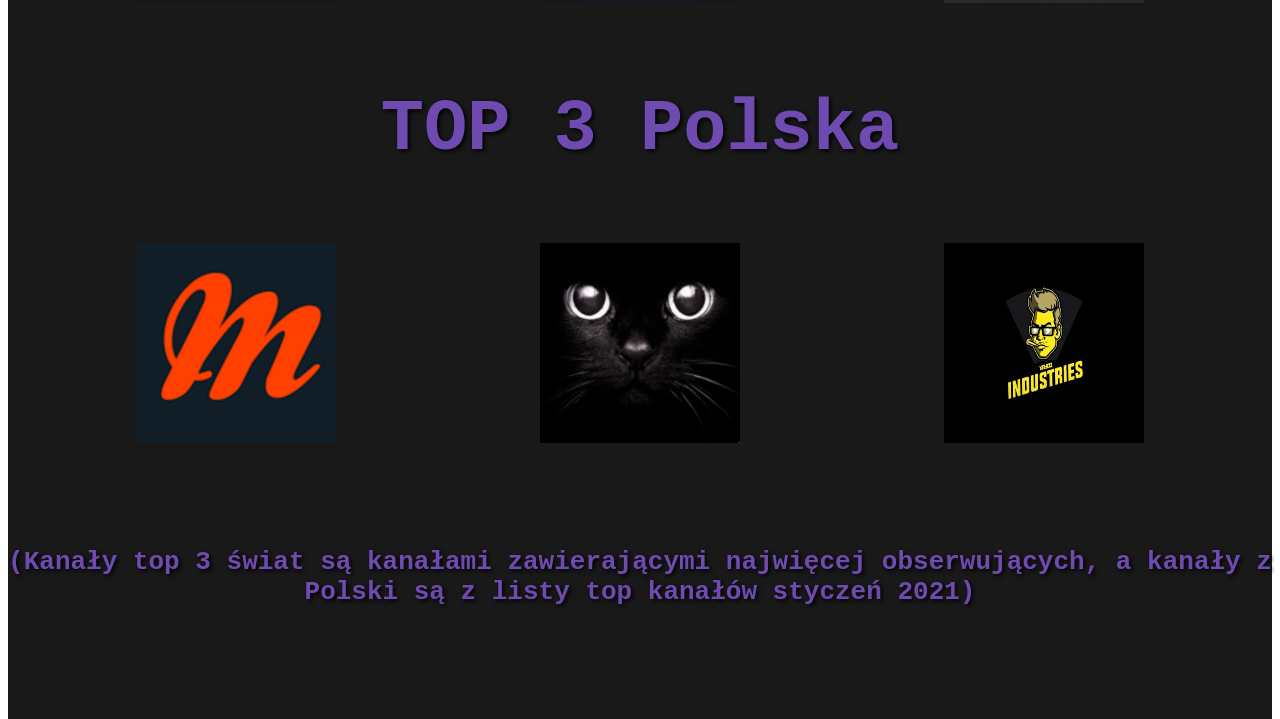
<file: Stronawww.html>
<!DOCTYPE html>

<html lang='PL'>

<head>
	<meta charset='UTF-8'>
	<meta name="viewport" content="width=device-width, initial-scale=1.0">
	<link rel="stylesheet" href="css.css">
	<link rel="shortcut icon" href="Images/Projekt.png">
	<title>Ulubiona strona WWW</title>
</head>

<body style='background-image: url("Images/TWITCH.png"); background-repeat: no-repeat; background-attachment: fixed; background-size: cover'>
	<div style='height:120px'>
		<h1 style='text-align: center; color: #6f4bb1; text-shadow: white 2px 2px 4px; font-family: Courier; font-size: 75px'>Strona, którą lubię to...</h1>
		<a href='Ksiazka.html'><button class='navib'>Wróć</button></a>
		<a href='Zainthobb.html'><button class='navin'>Dalej</button></a>
	</div>
				<div style='height: 2000px; text-align: center'>
				<a href='https://www.twitch.tv/' target='blank'><img src='Images/twitchL.png' alt='Logotwitch' style='width: 400px; margin-top: 40px'></a>
						<center>
						<div style='margin-top: 40px; height: 510px; width: 800px; background-color: #191919'>
						<p style='text-align: center; font-family: Verdana; font-size: 20px; color: #6f4bb1; padding: 60px; border: inset; border-color: #6f4bb1; border-width: 5px'>Twitch.tv jest to platforma streamingowa dla wszystkich, którzy chcą pokazać swoje umiejętności
						w grach komputerowych, sztuce, muzyce lub po prostu pogadać z widzami. Aby zacząć streamować wystarczy mieć odpowiedni sprzęt i chęci. Należy także mieć odwagę aby pokazać się
						w internecie tysiącom osób, które korzystają z serwisu. Można otrzymać partnerstwo Twitcha, które daje nam możliwość zarabiania na prowadzeniu transmisji Live, jednak trzeba spełnić pewne <a href='https://www.twitch.tv/p/pl-pl/partners/' target='blank'>warunki</a>
						narzucone przez administratorów Twitcha.
						<br><br>
						Ja najczęściej oglądam na tej stronie transmisje live typu <a href='https://www.twitch.tv/directory/game/Just%20Chatting' target='blank'>IRL Stream.</a> Jest to skrót od IN REAL LIFE Stream. Takie streamy charakteryzują się nagrywaniem podróży, imprez lub życia codziennego
						osoby, która prowadzi swój kanał na Twitchu. Oczywiście każdy Streamer osobiście decyduje co chce robić na takiej transmisji i może zmienić tematykę streama.
						</p>
						</div>
						</center>
							<div style='margin-top: 250px; height: 1080px; background-color: #191919; text-align: center'>
								<p style='color: #6f4bb1; text-shadow: black 2px 2px 4px; font-family: Courier; font-size: 72px; padding-top: 10px'><b>TOP 3 Świat</b></p>
								<a href='https://www.twitch.tv/summit1g' target='blank'><img src='Images/s1g.png' alt='Summit1g/twitch' style='width: 200px; height: 200px; padding-right: 100px; padding-left: 100px'></a>
								<a href='https://www.twitch.tv/timthetatman' target='blank'><img src='Images/TTT.png' alt='TimTheTatman/twitch' style='width: 200px; height: 200px; padding-right: 100px; padding-left: 100px'></a>
								<a href='https://www.twitch.tv/riotgames' target='blank'><img src='Images/RG.png' alt='RiotGames/twitch' style='width: 200px; height: 200px; padding-right: 100px; padding-left: 100px'></a>
									<p style='color: #6f4bb1; text-shadow: black 2px 2px 4px; font-family: Courier; font-size: 72px; padding-top: 10px'><b>TOP 3 Polska</b></p>
									<a href='https://www.twitch.tv/mandzio' target='blank'><img src='Images/mandzio.png' alt='Mandzio/twitch' style='width: 200px; height: 200px; padding-right: 100px; padding-left: 100px'></a>
									<a href='https://www.twitch.tv/ewroon' target='blank'><img src='Images/ewr.png' alt='Ewroon/twitch' style='width: 200px; height: 200px; padding-right: 100px; padding-left: 100px'></a>
									<a href='https://www.twitch.tv/xayoo_' target='blank'><img src='Images/Xyo.png' alt='xayooo_/twitch' style='width: 200px; height: 200px; padding-right: 100px; padding-left: 100px'></a>
										<p style='color: #6f4bb1; text-shadow: black 2px 2px 4px; font-family: Courier; font-size: 26px; margin-top: 100px'><b>(Kanały top 3 świat są kanałami zawierającymi najwięcej obserwujących, a kanały z Polski są z listy top kanałów styczeń 2021)</b></p>
							</div>
						
				</div>
</body>

</html>
</file>
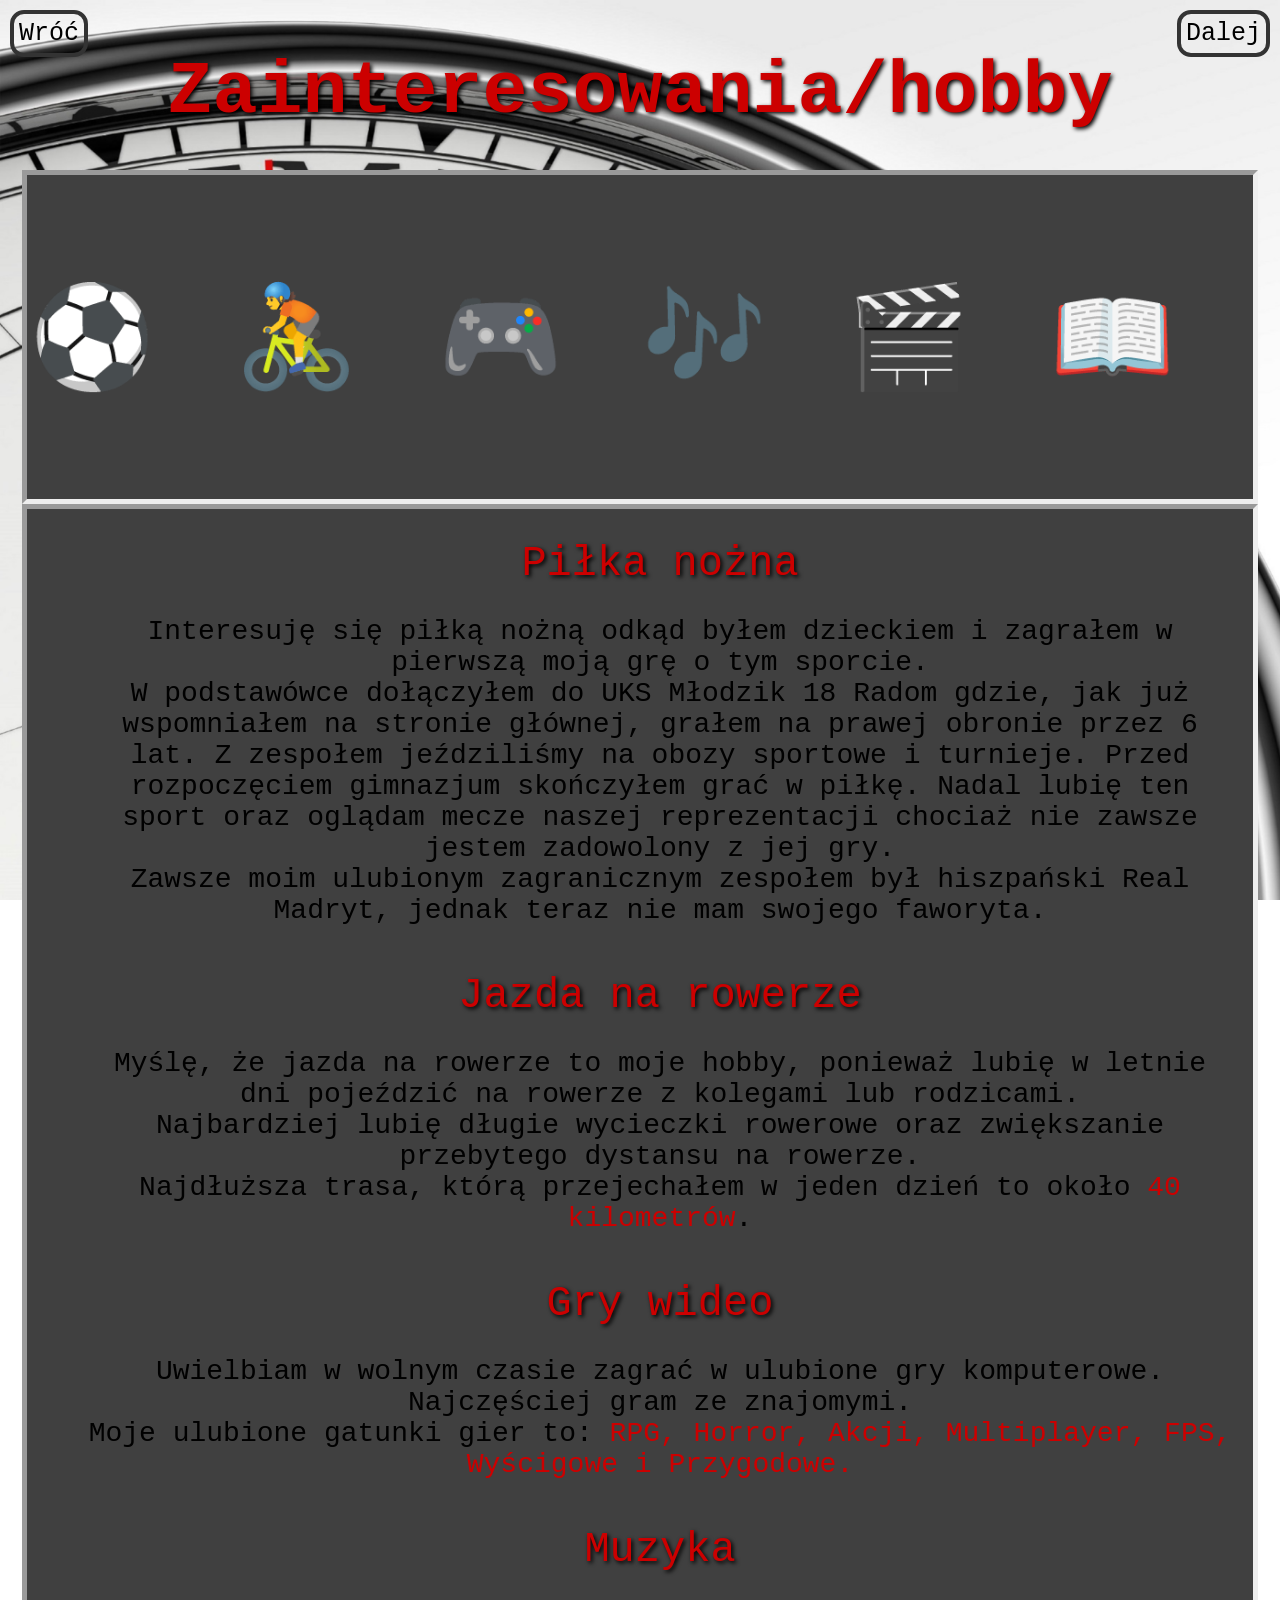
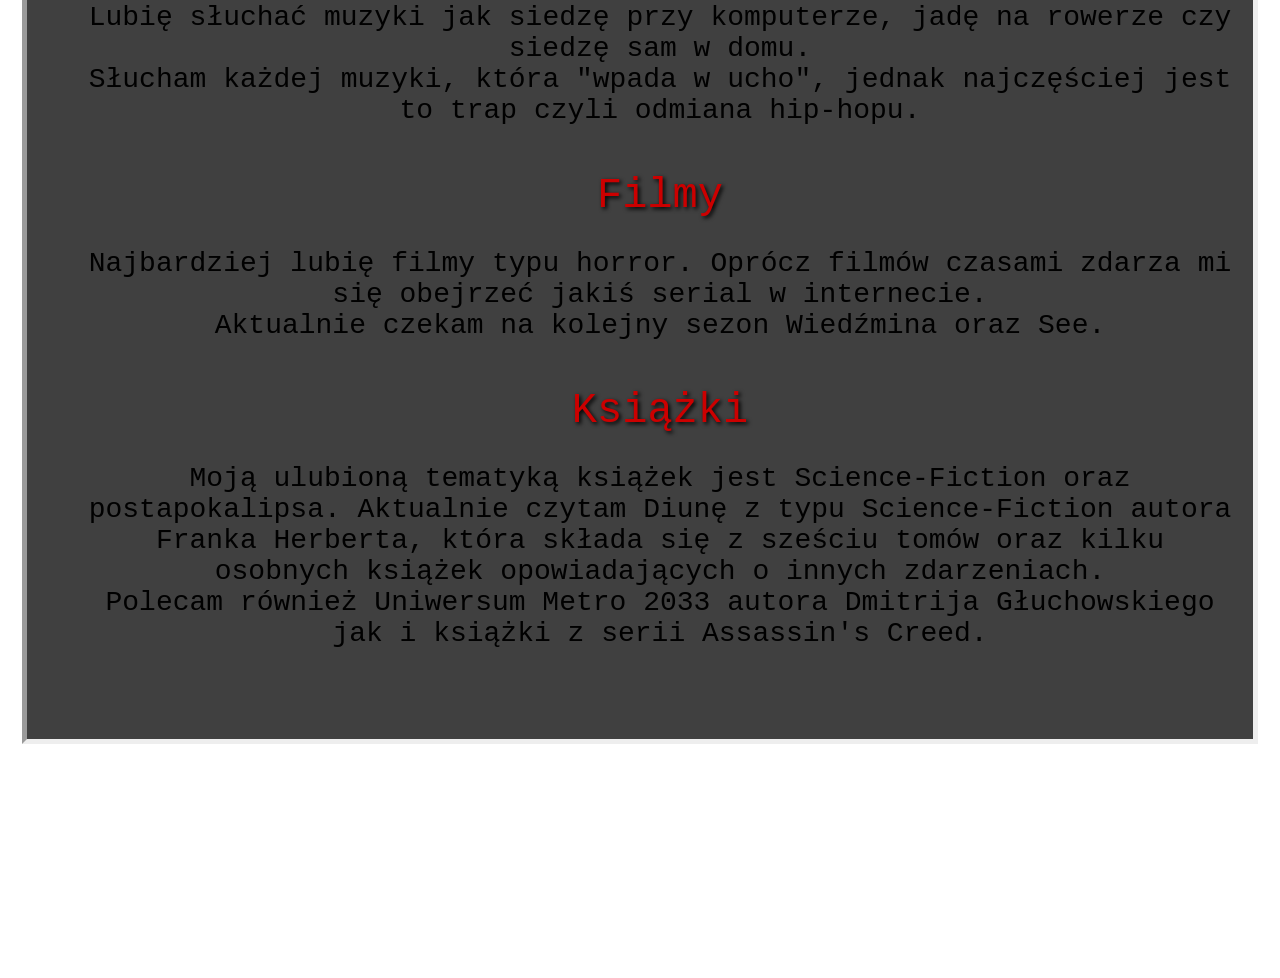
<file: Zainthobb.html>
<!DOCTYPE html>

<html lang='PL'>

<head>
	<meta charset='UTF-8'>
	<meta name="viewport" content="width=device-width, initial-scale=1.0">
	<link rel="stylesheet" href="css.css">
	<link rel="shortcut icon" href="Images/Projekt.png">
	<title>Zainteresowania/hobby</title>
</head>

<body style='background-image: url("Images/FT.png"); background-repeat: no-repeat; background-attachment: fixed; background-size: cover'>
	<div style='height:120px'>
		<h1 style='text-align: center; color: #CC0000; font-family: Courier; font-size: 75px; text-shadow: black 2px 2px 4px'>Zainteresowania/hobby</h1>
		<a href='Stronawww.html'><button class='navibFT'>Wróć</button></a>
		<a href='Okolica.html'><button class='navinFT'>Dalej</button></a>
	</div>
		<div style='height: 2400px; text-align: center'>
				<center>
					<table style='background-color: #404040; border:inset; border-width: 5px'>
						<tr>
							<td class='td'>
							<p style='font-size: 100px'>&#9917 </p>
							</td>
								<td class='td'>
								<p style='font-size: 100px'>&#128692 </p>
								</td>
									<td class='td'>
									<p style='font-size: 100px'>&#127918 </p>
									</td>
										<td class='td'>
										<p style='font-size: 100px'>&#127926 </p>
										</td>
											<td class='td'>
											<p style='font-size: 100px'>&#127916 </p>
											</td>
												<td class='td'>
												<p style='font-size: 100px'>&#128214 </p>
												</td>
						</tr>
					</table>
					<div style='height: 1800px; width: 1196px; background-color: #404040;text-align: center; padding: 15px; border:inset; border-width: 5px'>
						<ul style='list-style: none'>
							<li class='li'>Piłka nożna</li>
							<p style='color: ##f2f2f2; font-family: Courier; font-size: 28px'>Interesuję się piłką nożną odkąd byłem dzieckiem i zagrałem w pierwszą moją grę o tym sporcie.
							<br>
							W podstawówce dołączyłem do UKS Młodzik 18 Radom gdzie, jak już wspomniałem na stronie głównej, grałem na prawej obronie przez 6 lat. Z zespołem jeździliśmy na obozy sportowe i turnieje.
							Przed rozpoczęciem gimnazjum skończyłem grać w piłkę. Nadal lubię ten sport oraz oglądam mecze naszej reprezentacji chociaż nie zawsze jestem zadowolony z jej gry.
							<br>
							Zawsze moim ulubionym zagranicznym zespołem był hiszpański Real Madryt, jednak teraz nie mam swojego faworyta.
							</p>
							<br>
								<li class='li'>Jazda na rowerze</li>
								<p style='color: ##f2f2f2; font-family: Courier; font-size: 28px'>Myślę, że jazda na rowerze to moje hobby, ponieważ lubię w letnie dni pojeździć na rowerze z kolegami lub rodzicami.
								<br>
								Najbardziej lubię długie wycieczki rowerowe oraz zwiększanie przebytego dystansu na rowerze.
								<br>
								Najdłuższa trasa, którą przejechałem w jeden dzień to około <span style='color: #CC0000'>40 kilometrów</span>.
								</p>
									<br>
									<li class='li'>Gry wideo</li>
									<p style='color: ##f2f2f2; font-family: Courier; font-size: 28px'>Uwielbiam w wolnym czasie zagrać w ulubione gry komputerowe. Najczęściej gram ze znajomymi.
									<br>
									Moje ulubione gatunki gier to:<span style='color: #CC0000'> RPG, Horror, Akcji, Multiplayer, FPS, Wyścigowe i Przygodowe.</span>
									</p>
										<br>
										<li class='li'>Muzyka</li>
										<p style='color: ##f2f2f2; font-family: Courier; font-size: 28px'>Lubię słuchać muzyki jak siedzę przy komputerze, jadę na rowerze czy siedzę sam w domu.
										<br>Słucham każdej muzyki, która "wpada w ucho", jednak najczęściej jest to trap czyli odmiana hip-hopu.
										</p>
											<br>
											<li class='li'>Filmy</li>
											<p style='color: ##f2f2f2; font-family: Courier; font-size: 28px'>Najbardziej lubię filmy typu horror. Oprócz filmów czasami zdarza mi się obejrzeć jakiś serial w internecie.
											<br>
											Aktualnie czekam na kolejny sezon Wiedźmina oraz See.
											</p>
												<br>
												<li class='li'>Książki</li>
												<p style='color: ##f2f2f2; font-family: Courier; font-size: 28px'>Moją ulubioną tematyką książek jest Science-Fiction oraz postapokalipsa. Aktualnie czytam Diunę z typu Science-Fiction autora Franka Herberta, która składa się z sześciu tomów oraz kilku osobnych książek opowiadających o innych zdarzeniach.
												<br>
												Polecam również Uniwersum Metro 2033 autora Dmitrija Głuchowskiego jak i książki z serii Assassin's Creed.
												</p>
							</ul>
				</center>
		</div>
</body>

</html>
</file>
<file: css.css>
.przycisk {
	font-size: 25px; 
	font-family: Courier; 
	border: none; 
	border: 4px solid #333333; 
	border-radius: 14px; 
	padding: 5px; 
	color: white; 
	background: none; 
	margin: 10px; 
	cursor: pointer;
	z-index: 1;
}


.przycisk:hover {
	border-color: pink;
	color: red;
	background-color: #d9d9d9;
}

.navib {
	font-size: 25px; 
	font-family: Courier; 
	border: none; 
	border: 4px solid #333333; 
	border-radius: 14px; 
	padding: 5px; 
	color: white; 
	background: none; 
	position: absolute;
	top: 0px;
	left: 0px;
	position: fixed;
	margin: 10px; 
	cursor: pointer;
	z-index: 1;
}


.navib:hover {
	border-color: pink;
	color: red;
	background-color: #d9d9d9;
}

.navin {
	font-size: 25px; 
	font-family: Courier; 
	border: none; 
	border: 4px solid #333333; 
	border-radius: 14px; 
	padding: 5px; 
	color: white; 
	background: none; 
	position: absolute;
	top: 0px;
	right: 0px;
	position: fixed;
	margin: 10px; 
	cursor: pointer;
	z-index: 1;
}


.navin:hover {
	border-color: pink;
	color: red;
	background-color: #d9d9d9;
}

.navibFT {
	font-size: 25px; 
	font-family: Courier; 
	border: none; 
	border: 4px solid #333333; 
	border-radius: 14px; 
	padding: 5px; 
	color: black; 
	background: none; 
	position: absolute;
	top: 0px;
	left: 0px;
	position: fixed;
	margin: 10px; 
	cursor: pointer;
	z-index: 1;
}


.navibFT:hover {
	border-color: pink;
	color: red;
	background-color: #d9d9d9;
}

.navinFT {
	font-size: 25px; 
	font-family: Courier; 
	border: none; 
	border: 4px solid #333333; 
	border-radius: 14px; 
	padding: 5px; 
	color: Black; 
	background: none; 
	position: absolute;
	top: 0px;
	right: 0px;
	position: fixed;
	margin: 10px; 
	cursor: pointer;
	z-index: 1;
}


.navinFT:hover {
	border-color: pink;
	color: red;
	background-color: #d9d9d9;
}

.td {
	width: 200px;
}

.td1 {
	height: 400px;
	width: 200px;
}

.li {
	font-family: Courier;
	font-size: 42px;
	color: #CC0000;
	text-shadow: black 2px 2px 4px;
}

.HL {
	font-family: Courier;
	font-size: 34px;
	color: black;
	margin-left: 20px;
}

 .tdtd {
	 width: 480px;
	 height: 480px;
	 
 }
</file>
